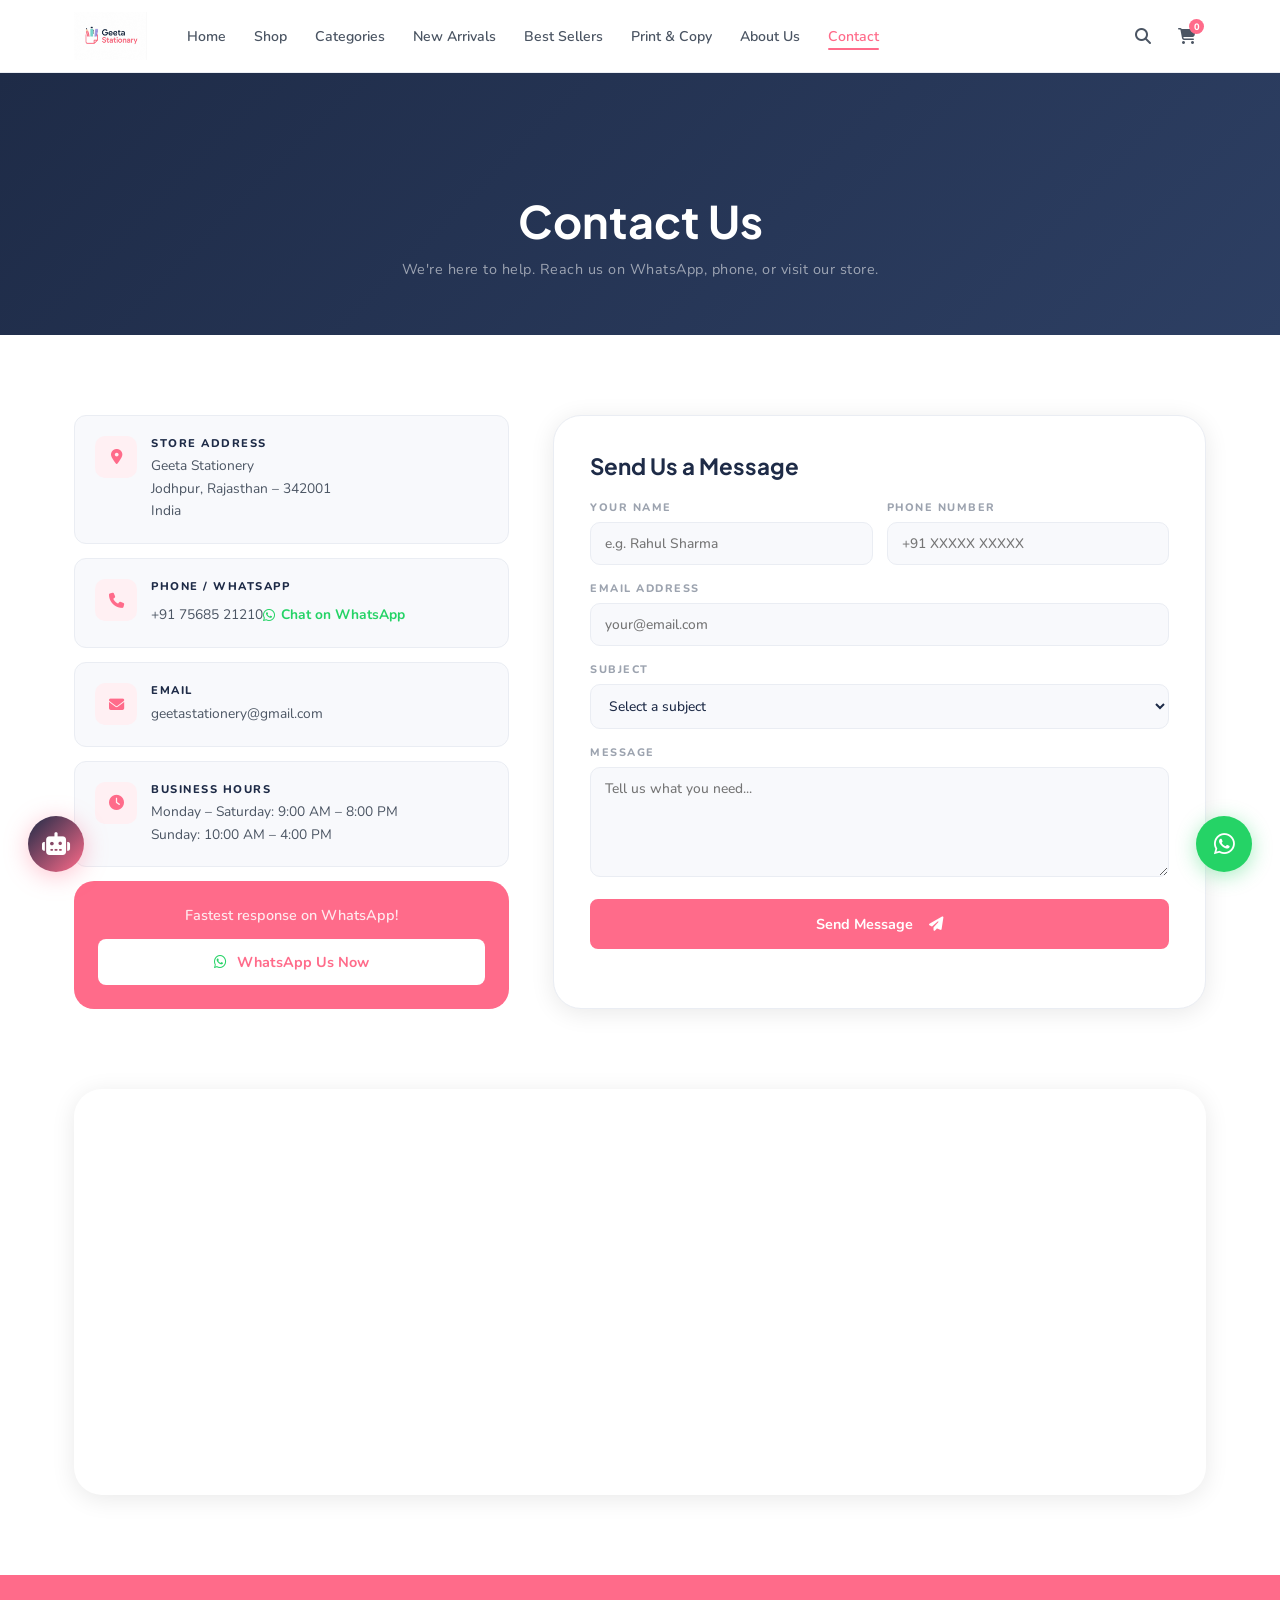
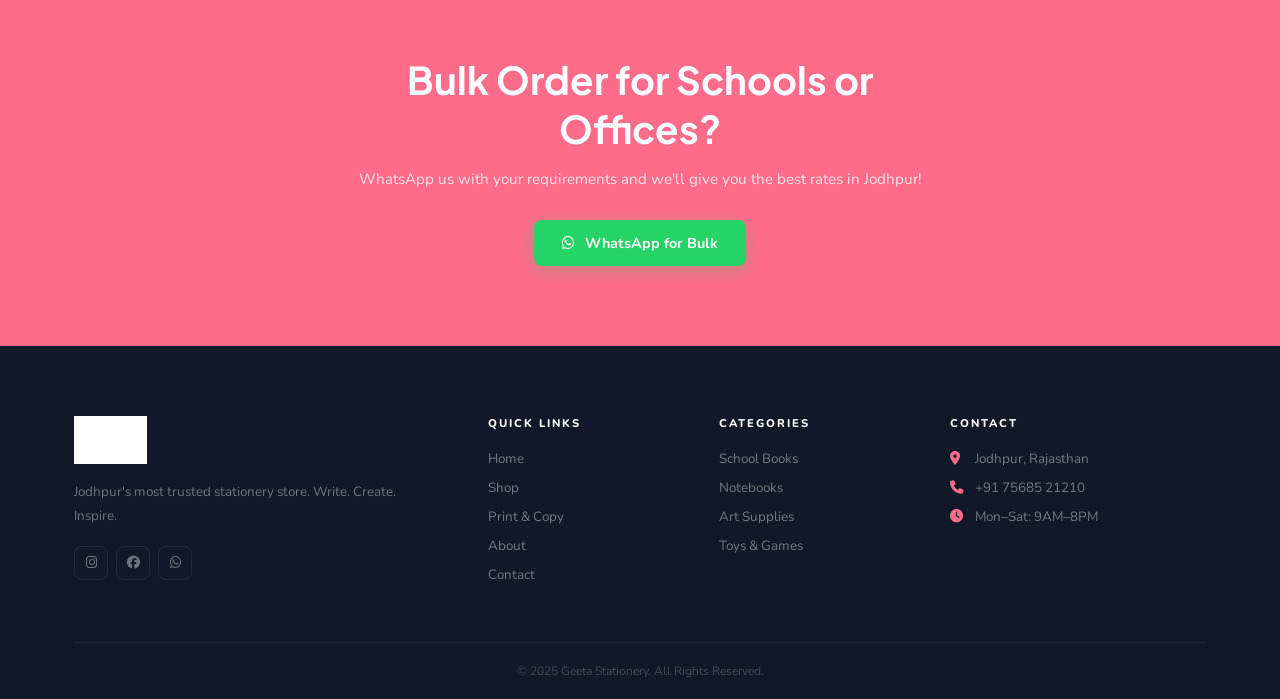
<file: pages/contact.html>
<!DOCTYPE html>
<html lang="en">
<head>
  <meta charset="UTF-8"/><meta name="viewport" content="width=device-width, initial-scale=1.0"/>
  <title>Contact Us – Geeta Stationery Jodhpur</title>
  <link rel="icon" href="../images/logo-new.png" type="image/png"/>
  <!-- Open Graph / WhatsApp preview -->
  <meta property="og:type" content="website"/>
  <meta property="og:title" content="Geeta Stationary – Write. Create. Inspire. | Jodhpur"/>
  <meta property="og:description" content="Jodhpur's most trusted stationery shop. School books, notebooks, art supplies, toys, gifts and print services."/>
  <meta property="og:image" content="https://emperorprem397.github.io/geeta-stationery-website/images/og-preview.png"/>
  <meta property="og:image:width" content="1200"/>
  <meta property="og:image:height" content="630"/>
  <meta property="og:site_name" content="Geeta Stationary"/>
  <meta name="twitter:card" content="summary_large_image"/>
  <meta name="twitter:image" content="https://emperorprem397.github.io/geeta-stationery-website/images/og-preview.png"/>
  <link rel="stylesheet" href="../css/style.css"/>
  <link href="https://fonts.googleapis.com/css2?family=Nunito:wght@300;400;500;600;700;800;900&family=Plus+Jakarta+Sans:wght@400;500;600;700;800&display=swap" rel="stylesheet"/>
  <link rel="stylesheet" href="https://cdnjs.cloudflare.com/ajax/libs/font-awesome/6.5.0/css/all.min.css"/>
</head>
<body>
<header class="navbar" id="navbar">
  <div class="nav-container">
    <a href="../index.html" class="nav-logo"><img src="../images/logo-new.png" alt="Geeta Stationery"/></a>
    <nav class="nav-links" id="navLinks">
      <a href="../index.html">Home</a><a href="shop.html">Shop</a><a href="shop.html?cat=all">Categories</a><a href="shop.html?sort=new">New Arrivals</a><a href="shop.html?sort=popular">Best Sellers</a><a href="print-services.html">Print &amp; Copy</a><a href="about.html">About Us</a><a href="contact.html" class="active">Contact</a>
    </nav>
    <div class="nav-actions">
      <button class="nav-icon-btn" onclick="toggleSearch()"><i class="fas fa-search"></i></button>
      <a href="shop.html" class="nav-icon-btn"><i class="fas fa-shopping-cart"></i><span class="cart-count">0</span></a>
      <button class="hamburger" onclick="toggleMenu()"><span></span><span></span><span></span></button>
    </div>
  </div>
  <div class="search-bar" id="searchBar"><input type="text" placeholder="Search products..." id="searchInput"/><button onclick="doSearch()"><i class="fas fa-search"></i></button></div>
</header>

<div class="page-hero"><div class="container"><h1>Contact Us</h1><p>We're here to help. Reach us on WhatsApp, phone, or visit our store.</p></div></div>

<section class="contact-section">
  <div class="container">
    <div class="contact-grid">
      <div class="contact-info-cards">
        <div class="contact-info-card"><div class="contact-info-icon"><i class="fas fa-map-marker-alt"></i></div><div><h4>Store Address</h4><p>Geeta Stationery<br/>Jodhpur, Rajasthan – 342001<br/>India</p></div></div>
        <div class="contact-info-card"><div class="contact-info-icon"><i class="fas fa-phone"></i></div><div><h4>Phone / WhatsApp</h4><a href="tel:+917568521210">+91 75685 21210</a><a href="https://wa.me/917568521210" style="color:#25D366;font-weight:700;display:inline-flex;align-items:center;gap:6px;margin-top:6px;" target="_blank"><i class="fab fa-whatsapp"></i> Chat on WhatsApp</a></div></div>
        <div class="contact-info-card"><div class="contact-info-icon"><i class="fas fa-envelope"></i></div><div><h4>Email</h4><a href="mailto:geetastationery@gmail.com">geetastationery@gmail.com</a></div></div>
        <div class="contact-info-card"><div class="contact-info-icon"><i class="fas fa-clock"></i></div><div><h4>Business Hours</h4><p>Monday – Saturday: 9:00 AM – 8:00 PM<br/>Sunday: 10:00 AM – 4:00 PM</p></div></div>
        <div style="padding:24px;background:var(--pink);border-radius:var(--radius-lg);text-align:center;">
          <p style="color:rgba(255,255,255,0.85);margin-bottom:14px;font-size:0.9rem;font-weight:600;">Fastest response on WhatsApp!</p>
          <a href="https://wa.me/917568521210" class="btn-whatsapp" target="_blank" style="width:100%;justify-content:center;background:#fff;color:var(--pink);box-shadow:none;"><i class="fab fa-whatsapp" style="color:#25D366;"></i> WhatsApp Us Now</a>
        </div>
      </div>
      <div class="contact-form-box">
        <h2 class="form-title">Send Us a Message</h2>
        <div class="form-row">
          <div class="form-group"><label>Your Name</label><input type="text" id="fname" placeholder="e.g. Rahul Sharma"/></div>
          <div class="form-group"><label>Phone Number</label><input type="tel" id="fphone" placeholder="+91 XXXXX XXXXX"/></div>
        </div>
        <div class="form-group"><label>Email Address</label><input type="email" id="femail" placeholder="your@email.com"/></div>
        <div class="form-group"><label>Subject</label>
          <select id="fsubject"><option value="">Select a subject</option><option>General Enquiry</option><option>Product Availability</option><option>Bulk Order</option><option>School Supply Contract</option><option>Print Services</option><option>Return / Refund</option></select>
        </div>
        <div class="form-group"><label>Message</label><textarea id="fmessage" placeholder="Tell us what you need..."></textarea></div>
        <button class="btn-primary" style="width:100%;justify-content:center;" onclick="submitForm()">Send Message &nbsp;<i class="fas fa-paper-plane"></i></button>
        <div class="success-msg" id="successMsg">✅ Thank you! We'll get back to you soon on WhatsApp or email.</div>
      </div>
    </div>
  </div>
</section>

<section class="map-section"><div class="container"><div class="map-container"><iframe src="https://www.google.com/maps/embed?pb=!1m18!1m12!1m3!1d114978.59737819282!2d72.97093!3d26.23840!2m3!1f0!2f0!3f0!3m2!1i1024!2i768!4f13.1!3m3!1m2!1s0x3941f2cc7e2e1d3b%3A0x5d3ca839c92be0f0!2sJodhpur%2C%20Rajasthan!5e0!3m2!1sen!2sin!4v1680000000000" width="100%" height="400" style="border:0;" allowfullscreen="" loading="lazy" title="Geeta Stationery Location"></iframe></div></div></section>

<section class="cta-section"><div class="container"><div class="cta-inner"><h2>Bulk Order for Schools or Offices?</h2><p>WhatsApp us with your requirements and we'll give you the best rates in Jodhpur!</p><a href="https://wa.me/917568521210?text=Hi!%20I%20am%20interested%20in%20a%20bulk%20order." class="btn-whatsapp" target="_blank" style="display:inline-flex;"><i class="fab fa-whatsapp"></i> WhatsApp for Bulk</a></div></div></section>

<footer class="footer"><div class="container"><div class="footer-grid">
  <div class="footer-brand"><img src="../images/logo-new.png" alt="Geeta Stationery" class="footer-logo"/><p>Jodhpur's most trusted stationery store. Write. Create. Inspire.</p><div class="social-links"><a href="#"><i class="fab fa-instagram"></i></a><a href="#"><i class="fab fa-facebook"></i></a><a href="https://wa.me/917568521210" target="_blank"><i class="fab fa-whatsapp"></i></a></div></div>
  <div class="footer-col"><h4>Quick Links</h4><a href="../index.html">Home</a><a href="shop.html">Shop</a><a href="print-services.html">Print &amp; Copy</a><a href="about.html">About</a><a href="contact.html">Contact</a></div>
  <div class="footer-col"><h4>Categories</h4><a href="shop.html?cat=books">School Books</a><a href="shop.html?cat=notebooks">Notebooks</a><a href="shop.html?cat=art">Art Supplies</a><a href="shop.html?cat=toys">Toys &amp; Games</a></div>
  <div class="footer-col"><h4>Contact</h4><p><i class="fas fa-map-marker-alt"></i> Jodhpur, Rajasthan</p><p><i class="fas fa-phone"></i> +91 75685 21210</p><p><i class="fas fa-clock"></i> Mon–Sat: 9AM–8PM</p></div>
</div><div class="footer-bottom"><p>© 2025 Geeta Stationery. All Rights Reserved.</p></div></div></footer>
<a href="https://wa.me/917568521210" class="whatsapp-float" target="_blank"><i class="fab fa-whatsapp"></i></a>
<button class="ai-chat-fab" onclick="toggleAIChat()"><i class="fas fa-robot"></i></button>
<div class="ai-chat-window" id="aiChatWindow"><div class="ai-chat-header"><div class="ai-avatar">🤖</div><div class="ai-chat-header-info"><h4>Geeta AI Assistant</h4><p><span class="ai-online-dot"></span> Online</p></div><button class="ai-close-btn" onclick="toggleAIChat()"><i class="fas fa-times"></i></button></div><div class="ai-chat-msgs" id="aiMsgs"><div class="ai-msg bot">Hi! 👋 How can I help you today?</div></div><div class="ai-quick-replies" id="quickReplies"><button class="ai-quick-btn" onclick="quickReply('Store location')">📍 Location</button><button class="ai-quick-btn" onclick="quickReply('WhatsApp order')">📱 Order</button></div><div class="ai-chat-input"><input type="text" placeholder="Ask me anything..." id="aiInput" onkeydown="if(event.key==='Enter')sendAIMsg()"/><button class="ai-send-btn" onclick="sendAIMsg()"><i class="fas fa-paper-plane"></i></button></div></div>
<script src="../js/products.js"></script><script src="../js/main.js"></script><script src="../js/chatbot.js"></script>
<script>function submitForm(){const n=document.getElementById('fname').value.trim(),p=document.getElementById('fphone').value.trim();if(!n||!p){alert('Please fill in your name and phone number.');return;}document.getElementById('successMsg').classList.add('show');['fname','fphone','femail','fmessage'].forEach(id=>document.getElementById(id).value='');document.getElementById('fsubject').value='';}</script>
</body>
</html>
</file>
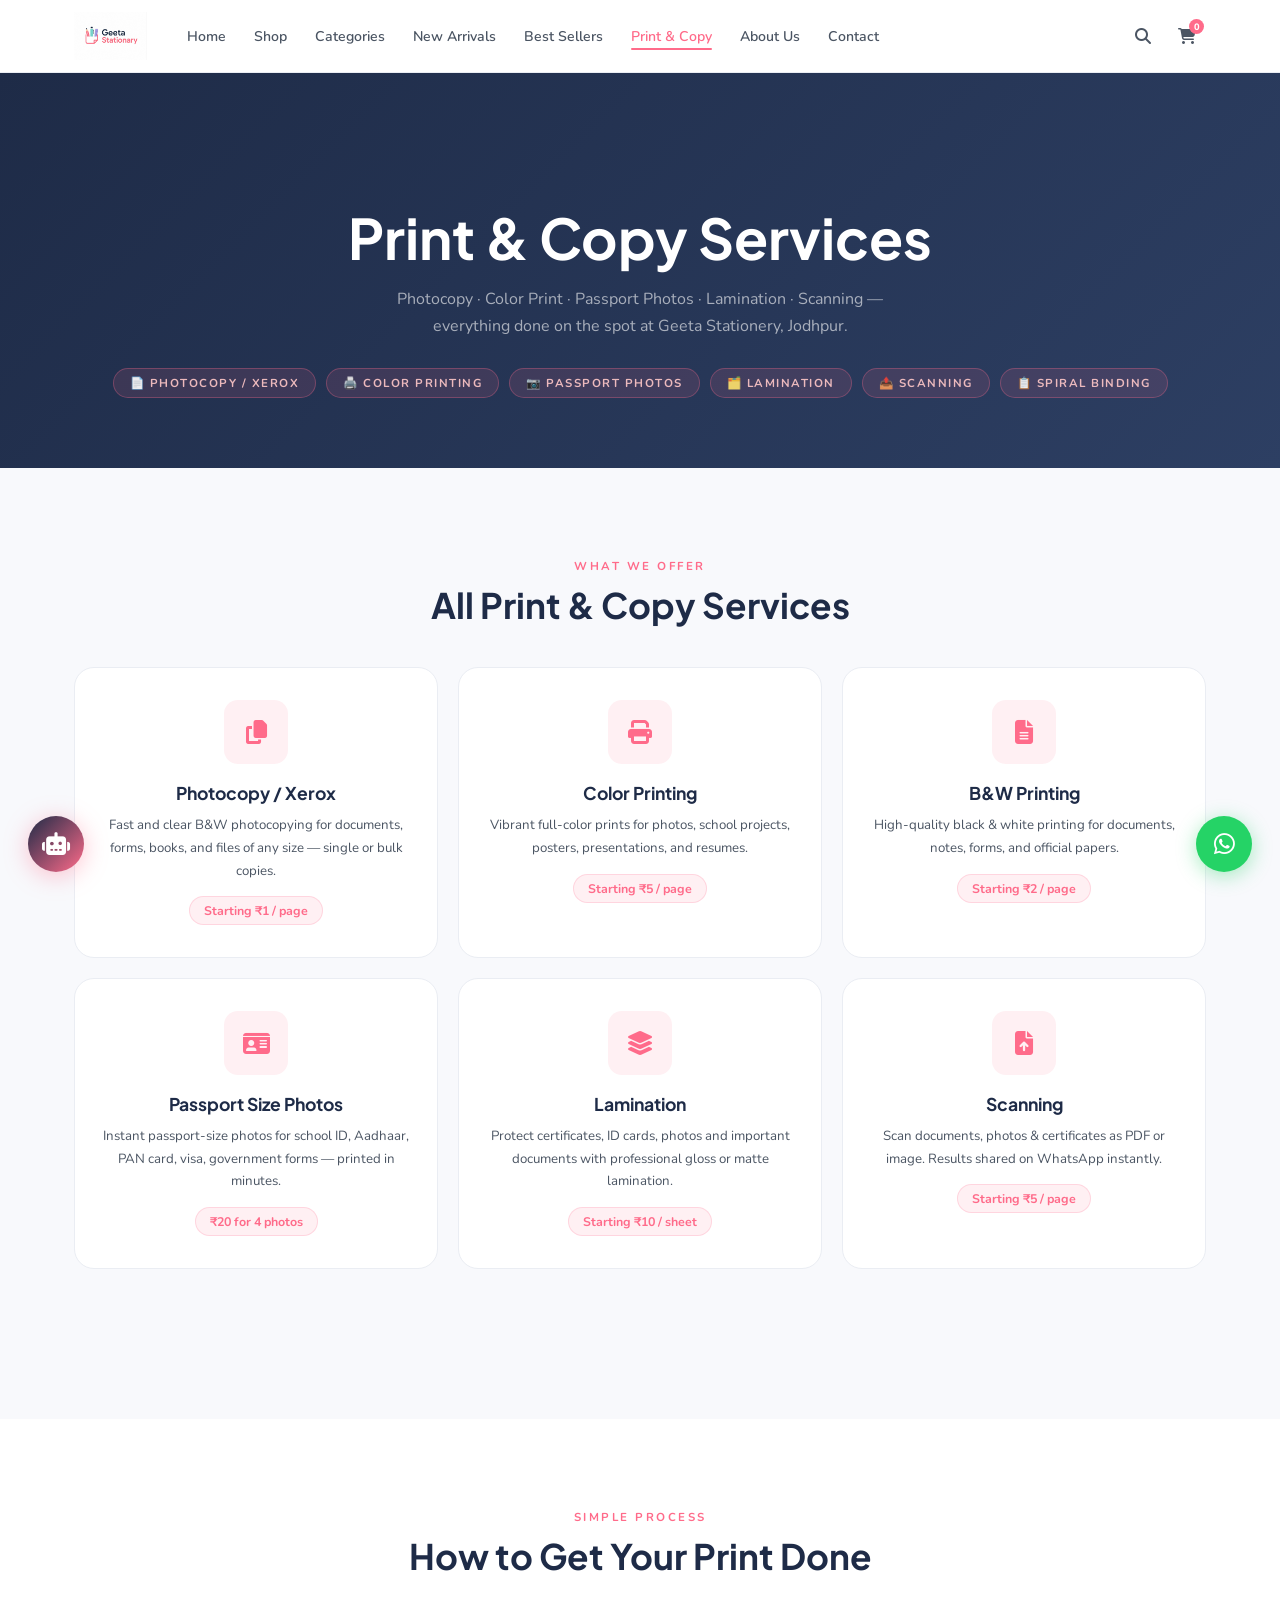
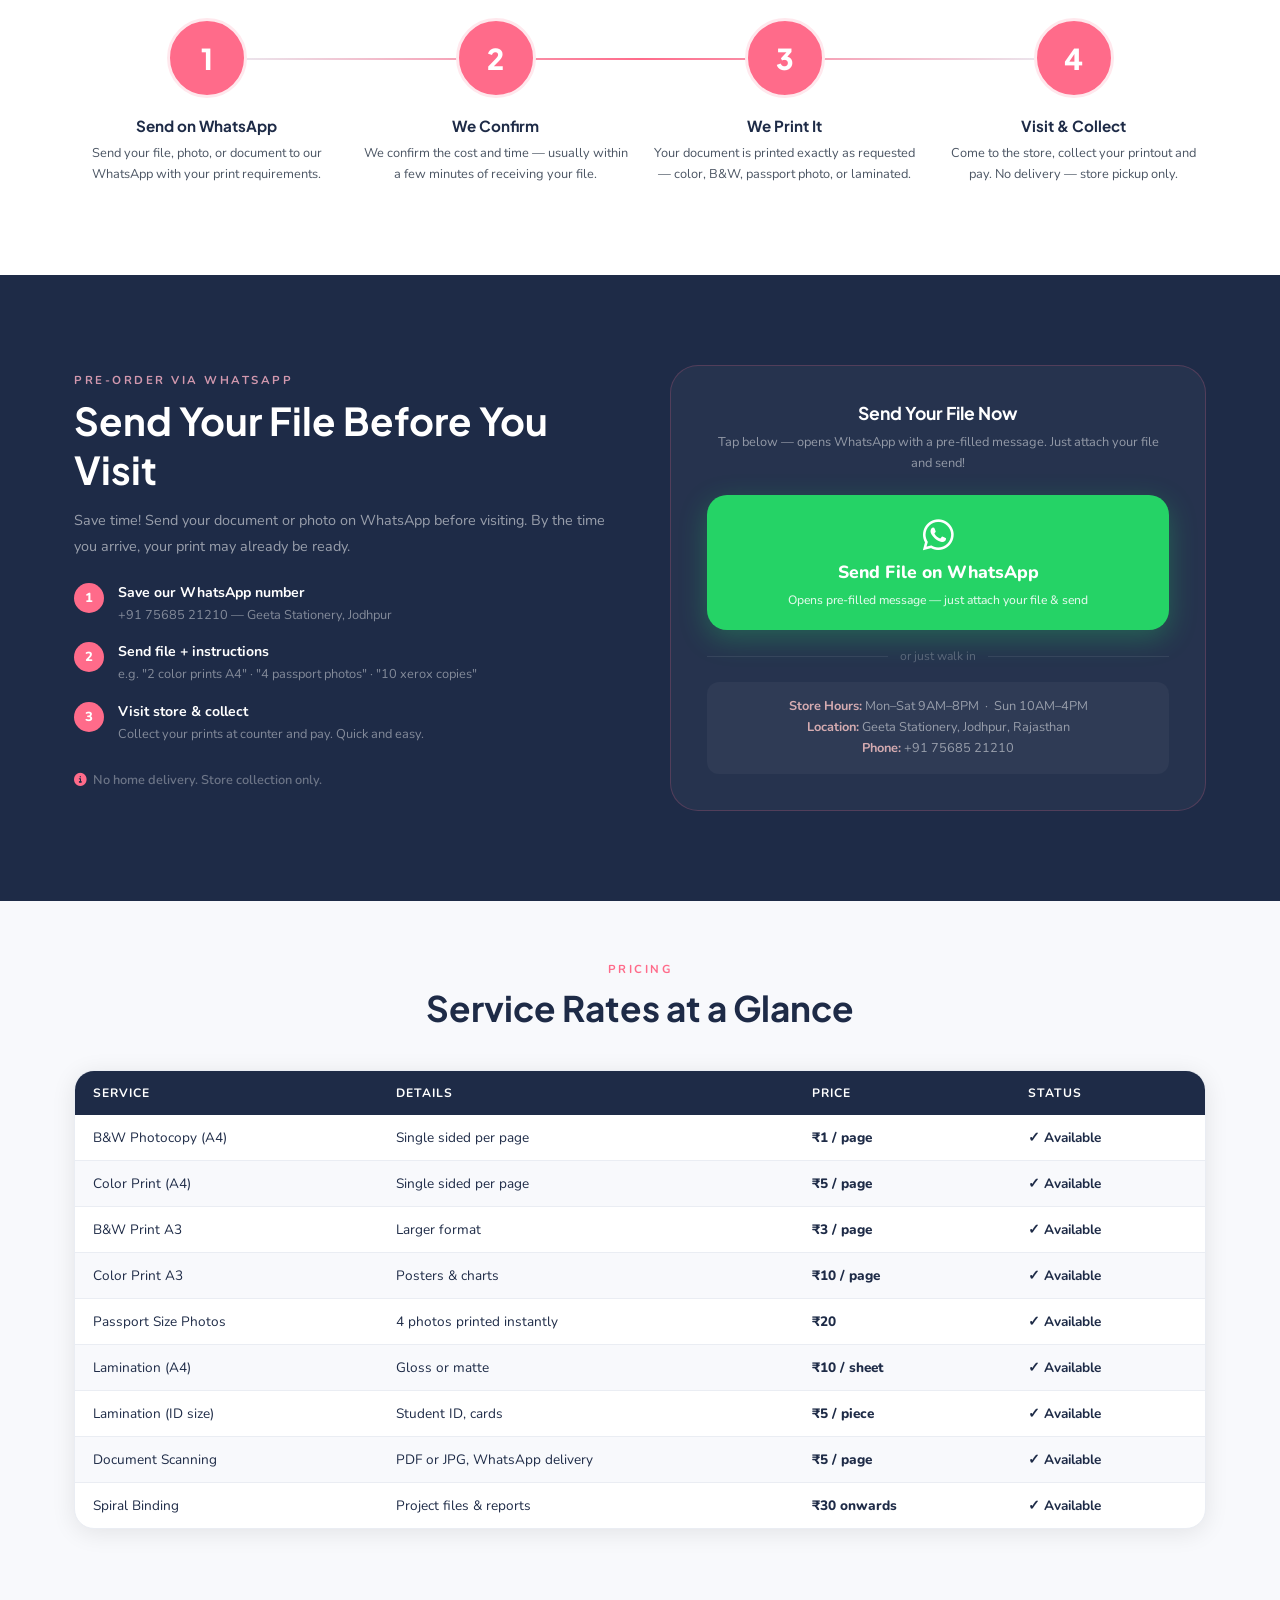
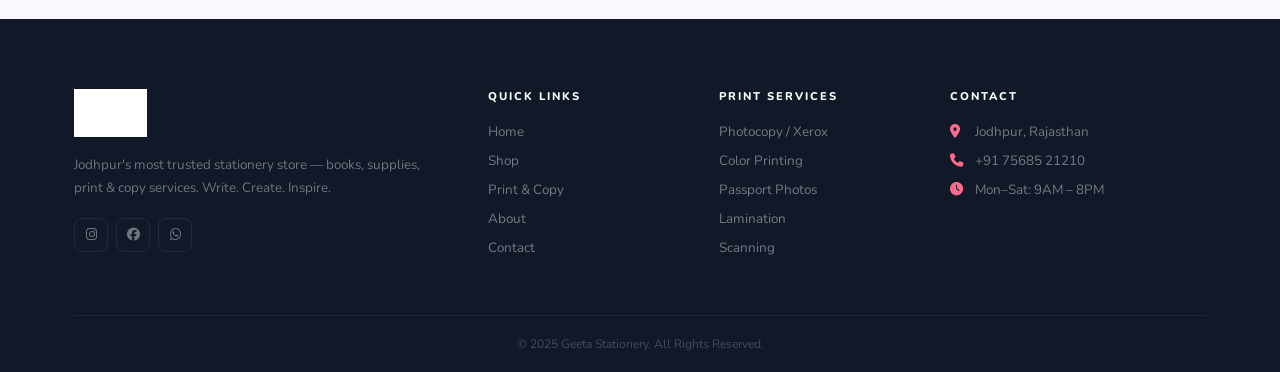
<file: pages/print-services.html>
<!DOCTYPE html>
<html lang="en">
<head>
  <meta charset="UTF-8"/><meta name="viewport" content="width=device-width, initial-scale=1.0"/>
  <title>Print & Copy Services – Geeta Stationery Jodhpur</title>
  <meta name="description" content="Photocopy, color printing, passport photos, lamination, scanning at Geeta Stationery, Jodhpur."/>
  <link rel="icon" href="../images/logo-new.png" type="image/png"/>
  <!-- Open Graph / WhatsApp preview -->
  <meta property="og:type" content="website"/>
  <meta property="og:title" content="Geeta Stationary – Write. Create. Inspire. | Jodhpur"/>
  <meta property="og:description" content="Jodhpur's most trusted stationery shop. School books, notebooks, art supplies, toys, gifts and print services."/>
  <meta property="og:image" content="https://emperorprem397.github.io/geeta-stationery-website/images/og-preview.png"/>
  <meta property="og:image:width" content="1200"/>
  <meta property="og:image:height" content="630"/>
  <meta property="og:site_name" content="Geeta Stationary"/>
  <meta name="twitter:card" content="summary_large_image"/>
  <meta name="twitter:image" content="https://emperorprem397.github.io/geeta-stationery-website/images/og-preview.png"/>
  <link rel="stylesheet" href="../css/style.css"/>
  <link href="https://fonts.googleapis.com/css2?family=Nunito:wght@300;400;500;600;700;800;900&family=Plus+Jakarta+Sans:wght@400;500;600;700;800&display=swap" rel="stylesheet"/>
  <link rel="stylesheet" href="https://cdnjs.cloudflare.com/ajax/libs/font-awesome/6.5.0/css/all.min.css"/>
</head>
<body>

<!-- NAVBAR -->
<header class="navbar" id="navbar">
  <div class="nav-container">
    <a href="../index.html" class="nav-logo"><img src="../images/logo-new.png" alt="Geeta Stationery"/></a>
    <nav class="nav-links" id="navLinks">
      <a href="../index.html">Home</a>
      <a href="shop.html">Shop</a>
      <a href="shop.html?cat=all">Categories</a>
      <a href="shop.html?sort=new">New Arrivals</a>
      <a href="shop.html?sort=popular">Best Sellers</a>
      <a href="print-services.html" class="active">Print &amp; Copy</a>
      <a href="about.html">About Us</a>
      <a href="contact.html">Contact</a>
    </nav>
    <div class="nav-actions">
      <button class="nav-icon-btn" onclick="toggleSearch()"><i class="fas fa-search"></i></button>
      <a href="shop.html" class="nav-icon-btn"><i class="fas fa-shopping-cart"></i><span class="cart-count">0</span></a>
      <button class="hamburger" onclick="toggleMenu()"><span></span><span></span><span></span></button>
    </div>
  </div>
  <div class="search-bar" id="searchBar">
    <input type="text" placeholder="Search products..." id="searchInput"/>
    <button onclick="doSearch()"><i class="fas fa-search"></i></button>
  </div>
</header>

<!-- HERO -->
<div class="print-hero">
  <div class="print-hero-inner container">
    <h1>Print &amp; Copy Services</h1>
    <p>Photocopy · Color Print · Passport Photos · Lamination · Scanning — everything done on the spot at Geeta Stationery, Jodhpur.</p>
    <div class="print-hero-badges">
      <span class="hero-badge">📄 Photocopy / Xerox</span>
      <span class="hero-badge">🖨️ Color Printing</span>
      <span class="hero-badge">📷 Passport Photos</span>
      <span class="hero-badge">🗂️ Lamination</span>
      <span class="hero-badge">📤 Scanning</span>
      <span class="hero-badge">📋 Spiral Binding</span>
    </div>
  </div>
</div>

<!-- SERVICES -->
<section class="print-services-section">
  <div class="container">
    <div class="section-head center">
      <span class="section-tag">What We Offer</span>
      <h2>All Print &amp; Copy Services</h2>
    </div>
    <div class="services-grid">
      <div class="service-card">
        <div class="service-icon"><i class="fas fa-copy"></i></div>
        <h3>Photocopy / Xerox</h3>
        <p>Fast and clear B&amp;W photocopying for documents, forms, books, and files of any size — single or bulk copies.</p>
        <span class="price-badge">Starting ₹1 / page</span>
      </div>
      <div class="service-card">
        <div class="service-icon"><i class="fas fa-print"></i></div>
        <h3>Color Printing</h3>
        <p>Vibrant full-color prints for photos, school projects, posters, presentations, and resumes.</p>
        <span class="price-badge">Starting ₹5 / page</span>
      </div>
      <div class="service-card">
        <div class="service-icon"><i class="fas fa-file-alt"></i></div>
        <h3>B&amp;W Printing</h3>
        <p>High-quality black &amp; white printing for documents, notes, forms, and official papers.</p>
        <span class="price-badge">Starting ₹2 / page</span>
      </div>
      <div class="service-card">
        <div class="service-icon"><i class="fas fa-id-card"></i></div>
        <h3>Passport Size Photos</h3>
        <p>Instant passport-size photos for school ID, Aadhaar, PAN card, visa, government forms — printed in minutes.</p>
        <span class="price-badge">₹20 for 4 photos</span>
      </div>
      <div class="service-card">
        <div class="service-icon"><i class="fas fa-layer-group"></i></div>
        <h3>Lamination</h3>
        <p>Protect certificates, ID cards, photos and important documents with professional gloss or matte lamination.</p>
        <span class="price-badge">Starting ₹10 / sheet</span>
      </div>
      <div class="service-card">
        <div class="service-icon"><i class="fas fa-file-upload"></i></div>
        <h3>Scanning</h3>
        <p>Scan documents, photos &amp; certificates as PDF or image. Results shared on WhatsApp instantly.</p>
        <span class="price-badge">Starting ₹5 / page</span>
      </div>
    </div>
  </div>
</section>

<!-- HOW IT WORKS -->
<section class="how-it-works">
  <div class="container">
    <div class="section-head center">
      <span class="section-tag">Simple Process</span>
      <h2>How to Get Your Print Done</h2>
    </div>
    <div class="steps-grid">
      <div class="step-card">
        <div class="step-num">1</div>
        <h3>Send on WhatsApp</h3>
        <p>Send your file, photo, or document to our WhatsApp with your print requirements.</p>
      </div>
      <div class="step-card">
        <div class="step-num">2</div>
        <h3>We Confirm</h3>
        <p>We confirm the cost and time — usually within a few minutes of receiving your file.</p>
      </div>
      <div class="step-card">
        <div class="step-num">3</div>
        <h3>We Print It</h3>
        <p>Your document is printed exactly as requested — color, B&amp;W, passport photo, or laminated.</p>
      </div>
      <div class="step-card">
        <div class="step-num">4</div>
        <h3>Visit &amp; Collect</h3>
        <p>Come to the store, collect your printout and pay. No delivery — store pickup only.</p>
      </div>
    </div>
  </div>
</section>

<!-- SEND ORDER SECTION -->
<section class="send-order-section">
  <div class="container">
    <div class="send-order-grid">
      <div class="send-order-info">
        <span class="section-tag" style="color:rgba(255,180,200,0.8);">Pre-Order via WhatsApp</span>
        <h2>Send Your File Before You Visit</h2>
        <p>Save time! Send your document or photo on WhatsApp before visiting. By the time you arrive, your print may already be ready.</p>
        <div class="send-steps">
          <div class="send-step">
            <div class="send-step-num">1</div>
            <div class="send-step-text">
              <strong>Save our WhatsApp number</strong>
              <p>+91 75685 21210 — Geeta Stationery, Jodhpur</p>
            </div>
          </div>
          <div class="send-step">
            <div class="send-step-num">2</div>
            <div class="send-step-text">
              <strong>Send file + instructions</strong>
              <p>e.g. "2 color prints A4" · "4 passport photos" · "10 xerox copies"</p>
            </div>
          </div>
          <div class="send-step">
            <div class="send-step-num">3</div>
            <div class="send-step-text">
              <strong>Visit store &amp; collect</strong>
              <p>Collect your prints at counter and pay. Quick and easy.</p>
            </div>
          </div>
        </div>
        <p style="color:rgba(255,255,255,0.35);font-size:0.8rem;font-weight:600;">
          <i class="fas fa-info-circle" style="color:var(--pink);margin-right:6px;"></i>No home delivery. Store collection only.
        </p>
      </div>
      <div>
        <div class="order-card">
          <h3>Send Your File Now</h3>
          <p>Tap below — opens WhatsApp with a pre-filled message. Just attach your file and send!</p>
          <a href="https://wa.me/917568521210?text=Hi!%20I%20want%20to%20place%20a%20print%20order.%0A%0AService%3A%20(Color%20Print%20%2F%20Xerox%20%2F%20Passport%20Photo%20%2F%20Lamination)%0ACopies%3A%20%0APaper%20size%3A%20A4%20%2F%20A3%0AColor%20or%20B%26W%3A%20%0A%0AFile%20attached%20below%20%E2%AC%87%EF%B8%8F"
            class="whatsapp-big-btn" target="_blank">
            <i class="fab fa-whatsapp"></i>
            Send File on WhatsApp
            <span>Opens pre-filled message — just attach your file &amp; send</span>
          </a>
          <div class="divider-or"><span></span>or just walk in<span></span></div>
          <div class="walk-in-note">
            <p><strong>Store Hours:</strong> Mon–Sat 9AM–8PM &nbsp;·&nbsp; Sun 10AM–4PM<br/>
            <strong>Location:</strong> Geeta Stationery, Jodhpur, Rajasthan<br/>
            <strong>Phone:</strong> +91 75685 21210</p>
          </div>
        </div>
      </div>
    </div>
  </div>
</section>

<!-- PRICING TABLE -->
<section class="pricing-section">
  <div class="container">
    <div class="section-head center">
      <span class="section-tag">Pricing</span>
      <h2>Service Rates at a Glance</h2>
    </div>
    <div class="pricing-table">
      <table>
        <thead>
          <tr><th>Service</th><th>Details</th><th>Price</th><th>Status</th></tr>
        </thead>
        <tbody>
          <tr><td>B&amp;W Photocopy (A4)</td><td>Single sided per page</td><td class="price-tag">₹1 / page</td><td class="avail-yes">✓ Available</td></tr>
          <tr><td>Color Print (A4)</td><td>Single sided per page</td><td class="price-tag">₹5 / page</td><td class="avail-yes">✓ Available</td></tr>
          <tr><td>B&amp;W Print A3</td><td>Larger format</td><td class="price-tag">₹3 / page</td><td class="avail-yes">✓ Available</td></tr>
          <tr><td>Color Print A3</td><td>Posters &amp; charts</td><td class="price-tag">₹10 / page</td><td class="avail-yes">✓ Available</td></tr>
          <tr><td>Passport Size Photos</td><td>4 photos printed instantly</td><td class="price-tag">₹20</td><td class="avail-yes">✓ Available</td></tr>
          <tr><td>Lamination (A4)</td><td>Gloss or matte</td><td class="price-tag">₹10 / sheet</td><td class="avail-yes">✓ Available</td></tr>
          <tr><td>Lamination (ID size)</td><td>Student ID, cards</td><td class="price-tag">₹5 / piece</td><td class="avail-yes">✓ Available</td></tr>
          <tr><td>Document Scanning</td><td>PDF or JPG, WhatsApp delivery</td><td class="price-tag">₹5 / page</td><td class="avail-yes">✓ Available</td></tr>
          <tr><td>Spiral Binding</td><td>Project files &amp; reports</td><td class="price-tag">₹30 onwards</td><td class="avail-yes">✓ Available</td></tr>
        </tbody>
      </table>
    </div>
  </div>
</section>

<!-- FOOTER -->
<footer class="footer">
  <div class="container">
    <div class="footer-grid">
      <div class="footer-brand">
        <img src="../images/logo-new.png" alt="Geeta Stationery" class="footer-logo"/>
        <p>Jodhpur's most trusted stationery store — books, supplies, print &amp; copy services. Write. Create. Inspire.</p>
        <div class="social-links">
          <a href="#"><i class="fab fa-instagram"></i></a>
          <a href="#"><i class="fab fa-facebook"></i></a>
          <a href="https://wa.me/917568521210" target="_blank"><i class="fab fa-whatsapp"></i></a>
        </div>
      </div>
      <div class="footer-col">
        <h4>Quick Links</h4>
        <a href="../index.html">Home</a>
        <a href="shop.html">Shop</a>
        <a href="print-services.html">Print &amp; Copy</a>
        <a href="about.html">About</a>
        <a href="contact.html">Contact</a>
      </div>
      <div class="footer-col">
        <h4>Print Services</h4>
        <a href="print-services.html">Photocopy / Xerox</a>
        <a href="print-services.html">Color Printing</a>
        <a href="print-services.html">Passport Photos</a>
        <a href="print-services.html">Lamination</a>
        <a href="print-services.html">Scanning</a>
      </div>
      <div class="footer-col">
        <h4>Contact</h4>
        <p><i class="fas fa-map-marker-alt"></i> Jodhpur, Rajasthan</p>
        <p><i class="fas fa-phone"></i> +91 75685 21210</p>
        <p><i class="fas fa-clock"></i> Mon–Sat: 9AM – 8PM</p>
      </div>
    </div>
    <div class="footer-bottom"><p>© 2025 Geeta Stationery. All Rights Reserved.</p></div>
  </div>
</footer>

<a href="https://wa.me/917568521210" class="whatsapp-float" target="_blank"><i class="fab fa-whatsapp"></i></a>

<!-- AI CHATBOT -->
<button class="ai-chat-fab" onclick="toggleAIChat()" title="Ask our AI Assistant">
  <i class="fas fa-robot"></i>
</button>
<div class="ai-chat-window" id="aiChatWindow">
  <div class="ai-chat-header">
    <div class="ai-avatar">🤖</div>
    <div class="ai-chat-header-info">
      <h4>Geeta AI Assistant</h4>
      <p><span class="ai-online-dot"></span> Online — Ask me anything!</p>
    </div>
    <button class="ai-close-btn" onclick="toggleAIChat()"><i class="fas fa-times"></i></button>
  </div>
  <div class="ai-chat-msgs" id="aiMsgs">
    <div class="ai-msg bot">Hi! 👋 Need help with print services? Ask me!</div>
  </div>
  <div class="ai-quick-replies" id="quickReplies">
    <button class="ai-quick-btn" onclick="quickReply('Print services')">🖨️ Services</button>
    <button class="ai-quick-btn" onclick="quickReply('Price range')">💰 Prices</button>
    <button class="ai-quick-btn" onclick="quickReply('Send file on WhatsApp')">📤 Send File</button>
  </div>
  <div class="ai-chat-input">
    <input type="text" placeholder="Ask me anything..." id="aiInput" onkeydown="if(event.key==='Enter')sendAIMsg()"/>
    <button class="ai-send-btn" onclick="sendAIMsg()"><i class="fas fa-paper-plane"></i></button>
  </div>
</div>

<script src="../js/products.js"></script>
<script src="../js/main.js"></script>
<script src="../js/chatbot.js"></script>
</body>
</html>
</file>
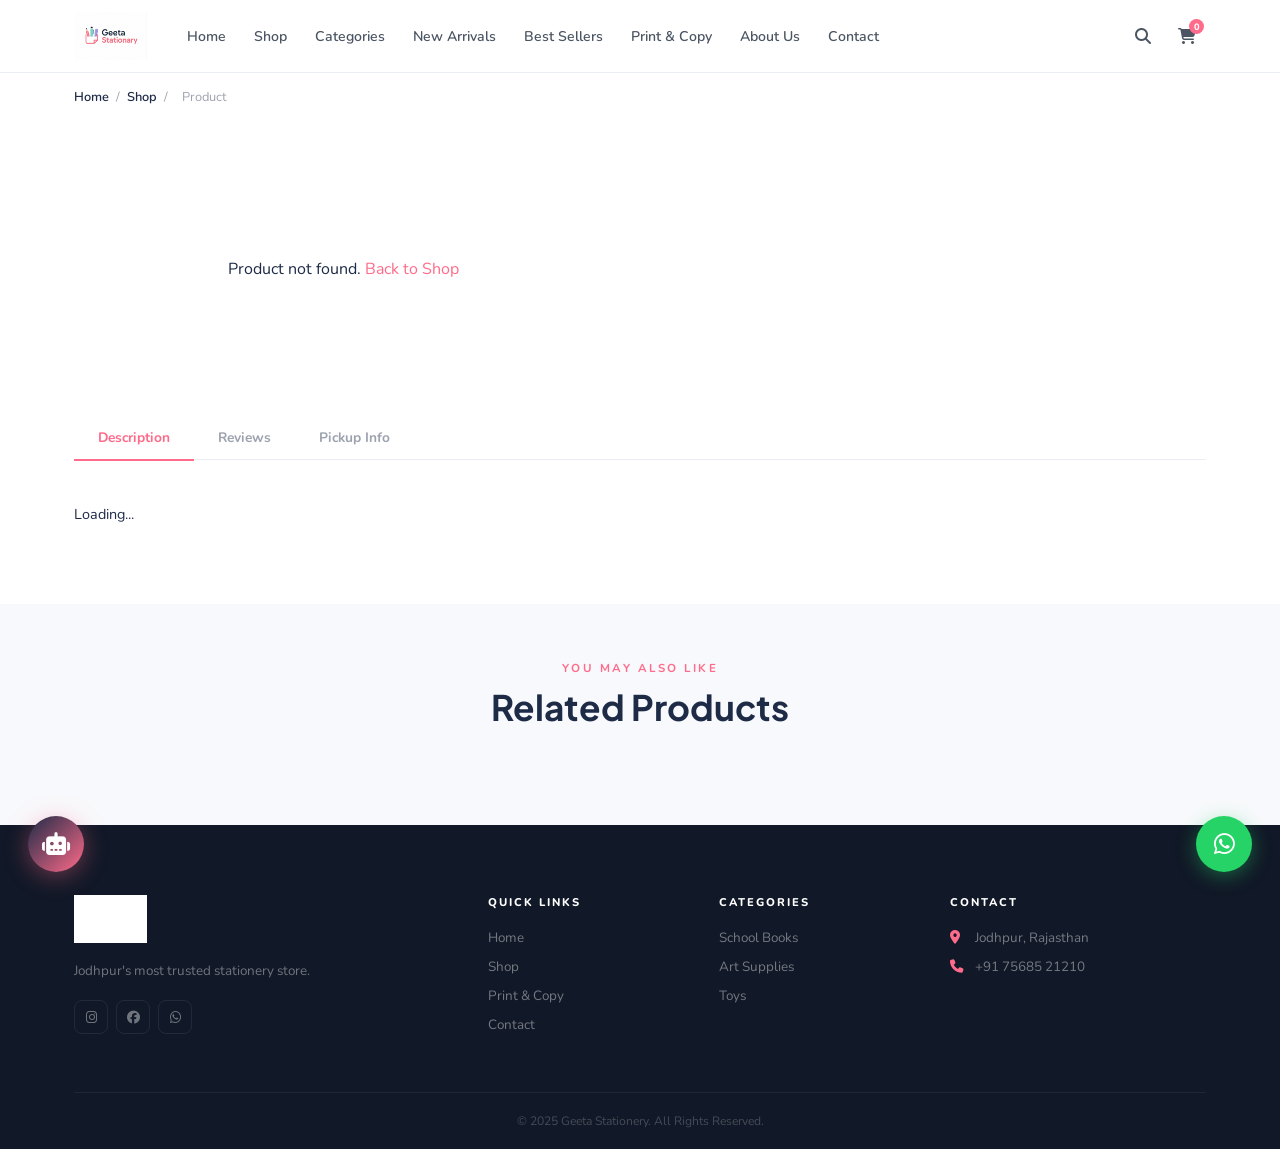
<file: pages/product.html>
<!DOCTYPE html>
<html lang="en">
<head>
  <meta charset="UTF-8"/><meta name="viewport" content="width=device-width, initial-scale=1.0"/>
  <title>Product – Geeta Stationery</title>
  <link rel="icon" href="../images/logo-new.png" type="image/png"/>
  <!-- Open Graph / WhatsApp preview -->
  <meta property="og:type" content="website"/>
  <meta property="og:title" content="Geeta Stationary – Write. Create. Inspire. | Jodhpur"/>
  <meta property="og:description" content="Jodhpur's most trusted stationery shop. School books, notebooks, art supplies, toys, gifts and print services."/>
  <meta property="og:image" content="https://emperorprem397.github.io/geeta-stationery-website/images/og-preview.png"/>
  <meta property="og:image:width" content="1200"/>
  <meta property="og:image:height" content="630"/>
  <meta property="og:site_name" content="Geeta Stationary"/>
  <meta name="twitter:card" content="summary_large_image"/>
  <meta name="twitter:image" content="https://emperorprem397.github.io/geeta-stationery-website/images/og-preview.png"/>
  <link rel="stylesheet" href="../css/style.css"/>
  <link href="https://fonts.googleapis.com/css2?family=Nunito:wght@300;400;500;600;700;800;900&family=Plus+Jakarta+Sans:wght@400;500;600;700;800&display=swap" rel="stylesheet"/>
  <link rel="stylesheet" href="https://cdnjs.cloudflare.com/ajax/libs/font-awesome/6.5.0/css/all.min.css"/>
</head>
<body>
<header class="navbar" id="navbar">
  <div class="nav-container">
    <a href="../index.html" class="nav-logo"><img src="../images/logo-new.png" alt="Geeta Stationery"/></a>
    <nav class="nav-links" id="navLinks">
      <a href="../index.html">Home</a><a href="shop.html">Shop</a><a href="shop.html?cat=all">Categories</a><a href="shop.html?sort=new">New Arrivals</a><a href="shop.html?sort=popular">Best Sellers</a><a href="print-services.html">Print &amp; Copy</a><a href="about.html">About Us</a><a href="contact.html">Contact</a>
    </nav>
    <div class="nav-actions">
      <button class="nav-icon-btn" onclick="toggleSearch()"><i class="fas fa-search"></i></button>
      <a href="shop.html" class="nav-icon-btn"><i class="fas fa-shopping-cart"></i><span class="cart-count">0</span></a>
      <button class="hamburger" onclick="toggleMenu()"><span></span><span></span><span></span></button>
    </div>
  </div>
  <div class="search-bar" id="searchBar"><input type="text" placeholder="Search products..." id="searchInput"/><button onclick="doSearch()"><i class="fas fa-search"></i></button></div>
</header>

<div style="margin-top:72px;">
  <div class="container"><div class="breadcrumb"><a href="../index.html">Home</a><span>/</span><a href="shop.html">Shop</a><span>/</span><span id="breadProduct">Product</span></div></div>
  <section class="product-detail-section">
    <div class="container">
      <div class="product-detail-grid" id="productDetail"><div style="text-align:center;padding:80px;color:var(--text-light);">Loading...</div></div>
    </div>
  </section>
  <div class="container" style="padding-bottom:56px;">
    <div class="tabs">
      <button class="tab-btn active" onclick="switchTab('description',this)">Description</button>
      <button class="tab-btn" onclick="switchTab('reviews',this)">Reviews</button>
      <button class="tab-btn" onclick="switchTab('pickup',this)">Pickup Info</button>
    </div>
    <div id="description" class="tab-content active"><p id="tabDescription">Loading...</p></div>
    <div id="reviews" class="tab-content">
      <div class="review-item"><div class="stars">★★★★★</div><p>"Excellent quality! Really happy with this purchase."</p><strong>— Priya Sharma</strong></div>
      <div class="review-item"><div class="stars">★★★★☆</div><p>"Good product. Will buy again!"</p><strong>— Rahul Meena</strong></div>
      <div class="review-item"><div class="stars">★★★★★</div><p>"Best price in Jodhpur. Highly recommended."</p><strong>— Sunita Patel</strong></div>
    </div>
    <div id="pickup" class="tab-content">
      <div style="background:#FFF0F3;border:1px solid rgba(255,107,138,0.2);border-radius:10px;padding:16px 20px;color:#9B2335;font-size:0.88rem;margin-bottom:16px;">
        <strong>📦 Store Pickup Only —</strong> No home delivery. Visit our store to collect your order.
      </div>
      <p><strong>How to Order:</strong> Browse, note the product, then WhatsApp us or visit the store to confirm availability.</p><br/>
      <p><strong>Store:</strong> Geeta Stationery, Jodhpur, Rajasthan &nbsp;·&nbsp; <strong>Hours:</strong> Mon–Sat 9AM–8PM</p><br/>
      <p><strong>WhatsApp:</strong> <a href="https://wa.me/917568521210" style="color:var(--pink);font-weight:700;">+91 75685 21210</a></p>
    </div>
  </div>
</div>

<section class="related-section">
  <div class="container">
    <div class="section-head center"><span class="section-tag">You May Also Like</span><h2>Related Products</h2></div>
    <div class="products-grid" id="relatedProducts"></div>
  </div>
</section>

<footer class="footer"><div class="container"><div class="footer-grid">
  <div class="footer-brand"><img src="../images/logo-new.png" alt="Geeta Stationery" class="footer-logo"/><p>Jodhpur's most trusted stationery store.</p><div class="social-links"><a href="#"><i class="fab fa-instagram"></i></a><a href="#"><i class="fab fa-facebook"></i></a><a href="https://wa.me/917568521210" target="_blank"><i class="fab fa-whatsapp"></i></a></div></div>
  <div class="footer-col"><h4>Quick Links</h4><a href="../index.html">Home</a><a href="shop.html">Shop</a><a href="print-services.html">Print &amp; Copy</a><a href="contact.html">Contact</a></div>
  <div class="footer-col"><h4>Categories</h4><a href="shop.html?cat=books">School Books</a><a href="shop.html?cat=art">Art Supplies</a><a href="shop.html?cat=toys">Toys</a></div>
  <div class="footer-col"><h4>Contact</h4><p><i class="fas fa-map-marker-alt"></i> Jodhpur, Rajasthan</p><p><i class="fas fa-phone"></i> +91 75685 21210</p></div>
</div><div class="footer-bottom"><p>© 2025 Geeta Stationery. All Rights Reserved.</p></div></div></footer>
<a href="https://wa.me/917568521210" class="whatsapp-float" target="_blank"><i class="fab fa-whatsapp"></i></a>
<button class="ai-chat-fab" onclick="toggleAIChat()"><i class="fas fa-robot"></i></button>
<div class="ai-chat-window" id="aiChatWindow"><div class="ai-chat-header"><div class="ai-avatar">🤖</div><div class="ai-chat-header-info"><h4>Geeta AI Assistant</h4><p><span class="ai-online-dot"></span> Online</p></div><button class="ai-close-btn" onclick="toggleAIChat()"><i class="fas fa-times"></i></button></div><div class="ai-chat-msgs" id="aiMsgs"><div class="ai-msg bot">Hi! Need help finding the right product? Ask me! 😊</div></div><div class="ai-quick-replies" id="quickReplies"><button class="ai-quick-btn" onclick="quickReply('Similar products')">🔍 Similar</button><button class="ai-quick-btn" onclick="quickReply('WhatsApp order')">📱 Order</button></div><div class="ai-chat-input"><input type="text" placeholder="Ask me anything..." id="aiInput" onkeydown="if(event.key==='Enter')sendAIMsg()"/><button class="ai-send-btn" onclick="sendAIMsg()"><i class="fas fa-paper-plane"></i></button></div></div>

<script src="../js/products.js"></script>
<script src="../js/main.js"></script>
<script src="../js/chatbot.js"></script>
<script>
document.addEventListener('DOMContentLoaded', () => {
  const params = new URLSearchParams(window.location.search);
  const id = parseInt(params.get('id'));
  const product = PRODUCTS.find(p => p.id === id);
  if (!product) { document.getElementById('productDetail').innerHTML = '<p style="text-align:center;padding:80px;">Product not found. <a href="shop.html" style="color:var(--pink);">Back to Shop</a></p>'; return; }
  document.title = `${product.name} – Geeta Stationery`;
  document.getElementById('breadProduct').textContent = product.name;
  document.getElementById('tabDescription').textContent = product.description;
  const discount = product.oldPrice ? Math.round((1 - product.price/product.oldPrice)*100) : 0;
  const thumbsHTML = (product.images || [product.image]).map((img, i) => `<div class="thumb ${i===0?'active':''}" onclick="switchMainImg(this,'${img}')"><img src="${img}" alt="${product.name}"/></div>`).join('');
  document.getElementById('productDetail').innerHTML = `
    <div class="product-gallery">
      <div class="main-img"><img src="${product.images?.[0]||product.image}" alt="${product.name}" id="mainImg"/></div>
      <div class="thumb-row">${thumbsHTML}</div>
    </div>
    <div class="product-detail-info">
      ${product.badge ? `<span style="display:inline-block;background:var(--pink);color:#fff;font-size:0.68rem;font-weight:800;padding:3px 12px;border-radius:50px;margin-bottom:12px;">${product.badge}</span>` : ''}
      <h1>${product.name}</h1>
      <div class="rating-row"><span class="stars">${'★'.repeat(Math.floor(product.rating))}${'☆'.repeat(5-Math.floor(product.rating))}</span><span>${product.rating} (${product.reviews} reviews)</span></div>
      <div class="detail-price">₹${product.price}${product.oldPrice?`<span class="old">₹${product.oldPrice}</span>`:''} ${discount?`<span style="background:var(--pink-soft);color:var(--pink);font-size:0.72rem;font-weight:800;padding:3px 10px;border-radius:50px;margin-left:8px;font-family:'Nunito';">${discount}% OFF</span>`:''}</div>
      <p style="color:var(--text-mid);line-height:1.75;margin-bottom:16px;font-size:0.92rem;">${product.description}</p>
      <div class="qty-row"><span style="font-weight:700;font-size:0.88rem;">Quantity:</span><div class="qty-control"><button class="qty-btn" onclick="changeQty(-1)">−</button><span class="qty-num" id="qtyNum">1</span><button class="qty-btn" onclick="changeQty(1)">+</button></div></div>
      <div class="detail-btns">
        <button class="btn-add-cart" onclick="addToCart(${product.id})"><i class="fas fa-shopping-cart"></i> Add to Cart</button>
        <button class="btn-whatsapp-order" onclick="window.open('https://wa.me/917568521210?text=Hi!%20I%20want%20to%20order:%20${encodeURIComponent(product.name)}%20(%E2%82%B9${product.price})','_blank')"><i class="fab fa-whatsapp"></i> Order on WhatsApp</button>
      </div>
      <div class="detail-meta">
        <p><strong>Availability:</strong> <span style="color:#10B981;font-weight:700;">✓ ${product.availability}</span></p>
        <p><strong>SKU:</strong> ${product.sku}</p>
        <p><strong>Category:</strong> ${getCategoryLabel(product.category)}</p>
        <p style="background:#FFF0F3;border:1px solid rgba(255,107,138,0.2);border-radius:8px;padding:10px 14px;margin-top:12px;font-size:0.82rem;color:#9B2335;"><strong>📦 Store Pickup Only</strong> — No home delivery. Collect from store.</p>
      </div>
    </div>
  `;
  document.getElementById('relatedProducts').innerHTML = PRODUCTS.filter(p=>p.category===product.category&&p.id!==id).slice(0,4).map(renderProductCard).join('');
});
function switchMainImg(t, src) { document.getElementById('mainImg').src = src; document.querySelectorAll('.thumb').forEach(x=>x.classList.remove('active')); t.classList.add('active'); }
let qty = 1;
function changeQty(d) { qty = Math.max(1, qty+d); document.getElementById('qtyNum').textContent = qty; }
function switchTab(id, btn) { document.querySelectorAll('.tab-content').forEach(t=>t.classList.remove('active')); document.querySelectorAll('.tab-btn').forEach(b=>b.classList.remove('active')); document.getElementById(id).classList.add('active'); btn.classList.add('active'); }
</script>
</body>
</html>
</file>
<file: css/style.css>
/* ===== GEETA STATIONERY — NEW THEME (Pink/Coral + Dark Navy) ===== */
@import url('https://fonts.googleapis.com/css2?family=Nunito:wght@300;400;500;600;700;800;900&family=Plus+Jakarta+Sans:wght@400;500;600;700;800&display=swap');

:root {
  --pink: #FF6B8A;
  --pink-dark: #E8506D;
  --pink-light: #FFE8ED;
  --pink-soft: #FFF0F3;
  --navy: #1E2B47;
  --navy-light: #2D3F63;
  --white: #FFFFFF;
  --off-white: #F8F9FC;
  --gray: #F3F4F6;
  --text: #1E2B47;
  --text-mid: #4B5563;
  --text-light: #9CA3AF;
  --border: #EAEDF3;
  --shadow-sm: 0 2px 12px rgba(0,0,0,0.06);
  --shadow: 0 4px 24px rgba(0,0,0,0.09);
  --shadow-lg: 0 12px 48px rgba(0,0,0,0.13);
  --radius: 12px;
  --radius-lg: 20px;
  --radius-xl: 28px;
}

*, *::before, *::after { box-sizing: border-box; margin: 0; padding: 0; }
html { scroll-behavior: smooth; }
body { font-family: 'Nunito', sans-serif; color: var(--text); background: var(--white); overflow-x: hidden; }
h1, h2, h3, h4 { font-family: 'Plus Jakarta Sans', sans-serif; color: var(--navy); font-weight: 700; }
a { text-decoration: none; color: inherit; }
img { max-width: 100%; display: block; }
.container { max-width: 1180px; margin: 0 auto; padding: 0 24px; }
.section { padding: 80px 0; }
.section-head { margin-bottom: 40px; }
.section-head.center { text-align: center; }
.section-head h2 { font-size: clamp(1.6rem, 3vw, 2.2rem); color: var(--navy); margin-bottom: 8px; }
.section-tag { color: var(--pink); font-weight: 700; font-size: 0.72rem; letter-spacing: 2.5px; text-transform: uppercase; margin-bottom: 8px; display: block; font-family: 'Nunito', sans-serif; }
.section-sub { color: var(--text-mid); font-size: 0.95rem; line-height: 1.7; }
.center-btn { text-align: center; margin-top: 40px; }

/* ===== BUTTONS ===== */
.btn-primary {
  display: inline-flex; align-items: center; gap: 8px;
  background: var(--pink); color: var(--white);
  padding: 13px 28px; border-radius: 8px;
  font-weight: 700; font-size: 0.9rem;
  transition: all 0.25s ease; border: 2px solid var(--pink);
  font-family: 'Nunito', sans-serif; cursor: pointer;
}
.btn-primary:hover { background: var(--pink-dark); border-color: var(--pink-dark); transform: translateY(-2px); box-shadow: 0 8px 24px rgba(255,107,138,0.35); }

.btn-outline {
  display: inline-flex; align-items: center; gap: 8px;
  background: transparent; color: var(--navy);
  padding: 13px 28px; border-radius: 8px;
  font-weight: 700; font-size: 0.9rem;
  border: 2px solid var(--border); transition: all 0.25s ease;
  font-family: 'Nunito', sans-serif; cursor: pointer;
}
.btn-outline:hover { border-color: var(--navy); background: var(--navy); color: var(--white); }

.btn-outline-white {
  display: inline-flex; align-items: center; gap: 8px;
  background: transparent; color: var(--white);
  padding: 13px 28px; border-radius: 8px;
  font-weight: 700; font-size: 0.9rem;
  border: 2px solid rgba(255,255,255,0.5); transition: all 0.25s ease;
  font-family: 'Nunito', sans-serif;
}
.btn-outline-white:hover { background: var(--white); color: var(--navy); border-color: var(--white); }

.btn-ghost {
  display: inline-flex; align-items: center; gap: 6px;
  background: none; border: none; color: var(--pink); font-weight: 700;
  font-size: 0.88rem; cursor: pointer; font-family: 'Nunito', sans-serif;
  transition: gap 0.2s;
}
.btn-ghost:hover { gap: 10px; }

.btn-whatsapp {
  display: inline-flex; align-items: center; gap: 10px;
  background: #25D366; color: var(--white);
  padding: 13px 28px; border-radius: 8px;
  font-weight: 700; font-size: 0.9rem;
  transition: all 0.25s; font-family: 'Nunito', sans-serif;
  box-shadow: 0 4px 18px rgba(37,211,102,0.3);
}
.btn-whatsapp:hover { transform: translateY(-2px); box-shadow: 0 8px 28px rgba(37,211,102,0.45); background: #20bc5a; }

/* ===== NAVBAR ===== */
.navbar {
  position: fixed; top: 0; left: 0; right: 0; z-index: 1000;
  background: var(--white);
  border-bottom: 1px solid var(--border);
  transition: box-shadow 0.3s ease;
}
.navbar.scrolled { box-shadow: var(--shadow); }
.nav-container {
  max-width: 1180px; margin: 0 auto; padding: 0 24px;
  display: flex; align-items: center; gap: 40px; height: 72px;
}
.nav-logo { display: flex; align-items: center; gap: 10px; flex-shrink: 0; text-decoration: none; }
.nav-logo img { height: 48px; width: auto; object-fit: contain; }
.nav-logo-text { display: flex; flex-direction: column; line-height: 1.1; }
.nav-logo-text span:first-child { font-family: 'Plus Jakarta Sans', sans-serif; font-size: 1.25rem; font-weight: 800; color: var(--navy); }
.nav-logo-text span:last-child { font-family: 'Plus Jakarta Sans', sans-serif; font-size: 1.25rem; font-weight: 800; color: var(--pink); }
.nav-links { display: flex; gap: 28px; align-items: center; flex: 1; }
.nav-links a {
  font-weight: 600; color: var(--text-mid); font-size: 0.88rem;
  position: relative; transition: color 0.2s; white-space: nowrap;
}
.nav-links a::after { content: ''; position: absolute; bottom: -4px; left: 0; right: 100%; height: 2px; background: var(--pink); transition: right 0.25s; border-radius: 2px; }
.nav-links a:hover::after, .nav-links a.active::after { right: 0; }
.nav-links a:hover, .nav-links a.active { color: var(--pink); }
.nav-actions { display: flex; gap: 6px; align-items: center; flex-shrink: 0; }
.nav-icon-btn {
  background: none; border: none; cursor: pointer;
  width: 38px; height: 38px; border-radius: 8px;
  display: flex; align-items: center; justify-content: center;
  color: var(--text-mid); font-size: 1rem; transition: all 0.2s;
  position: relative;
}
.nav-icon-btn:hover { background: var(--gray); color: var(--navy); }
.cart-count {
  position: absolute; top: 2px; right: 2px;
  background: var(--pink); color: var(--white);
  font-size: 0.58rem; font-weight: 800;
  width: 15px; height: 15px; border-radius: 50%;
  display: flex; align-items: center; justify-content: center;
}
.hamburger { display: none; flex-direction: column; gap: 5px; background: none; border: none; cursor: pointer; padding: 6px; }
.hamburger span { width: 22px; height: 2px; background: var(--navy); border-radius: 2px; transition: all 0.3s; }
.search-bar { background: var(--gray); padding: 10px 24px; display: none; align-items: center; gap: 10px; border-top: 1px solid var(--border); }
.search-bar.open { display: flex; }
.search-bar input { flex: 1; border: none; background: none; font-size: 0.95rem; font-family: 'Nunito', sans-serif; outline: none; color: var(--text); }
.search-bar button { background: none; border: none; cursor: pointer; color: var(--text-mid); }

/* ===== HERO (Split layout like reference) ===== */
.hero {
  margin-top: 72px;
  min-height: calc(100vh - 72px);
  display: grid;
  grid-template-columns: 1fr 1fr;
  align-items: center;
  overflow: hidden;
  background: var(--white);
}
.hero-left { padding: 60px 60px 60px 0; padding-left: max(24px, calc((100vw - 1180px)/2 + 24px)); }
.hero-tag-pill {
  display: inline-flex; align-items: center; gap: 6px;
  background: var(--pink-soft); border: 1px solid rgba(255,107,138,0.2);
  color: var(--pink); font-size: 0.72rem; font-weight: 700;
  letter-spacing: 2px; text-transform: uppercase; padding: 6px 14px;
  border-radius: 50px; margin-bottom: 20px;
}
.hero-tag-pill i { font-size: 0.65rem; }
.hero-title {
  font-size: clamp(2.4rem, 5vw, 3.8rem); color: var(--navy);
  line-height: 1.12; margin-bottom: 20px; font-weight: 800;
}
.hero-title span { color: var(--pink); }
.hero-desc { font-size: 1rem; color: var(--text-mid); line-height: 1.75; margin-bottom: 32px; max-width: 440px; }
.hero-btns { display: flex; gap: 12px; flex-wrap: wrap; margin-bottom: 44px; }
.hero-stats { display: flex; gap: 28px; }
.hero-stat h3 { font-size: 1.5rem; color: var(--navy); font-weight: 800; }
.hero-stat h3 span { color: var(--pink); }
.hero-stat p { font-size: 0.75rem; color: var(--text-light); font-weight: 600; }
.hero-right {
  position: relative; background: var(--pink-soft);
  min-height: calc(100vh - 72px);
  display: flex; align-items: center; justify-content: center;
  overflow: hidden;
}
.hero-right::before {
  content: ''; position: absolute; width: 500px; height: 500px; border-radius: 50%;
  background: radial-gradient(circle, rgba(255,107,138,0.12) 0%, transparent 70%);
  top: 50%; left: 50%; transform: translate(-50%,-50%);
}
.hero-right img {
  position: absolute; inset: 0; z-index: 1;
  width: 100%; height: 100%; object-fit: cover; object-position: center;
  padding: 0;
}

/* TRUST BAR */
.trust-bar { background: var(--off-white); border-top: 1px solid var(--border); border-bottom: 1px solid var(--border); }
.trust-bar-inner { display: grid; grid-template-columns: repeat(4, 1fr); }
.trust-item {
  display: flex; align-items: center; gap: 14px;
  padding: 22px 28px; border-right: 1px solid var(--border);
}
.trust-item:last-child { border-right: none; }
.trust-icon-wrap { width: 44px; height: 44px; border-radius: 10px; background: var(--pink-soft); display: flex; align-items: center; justify-content: center; flex-shrink: 0; }
.trust-icon-wrap i { font-size: 1.1rem; color: var(--pink); }
.trust-item h4 { font-size: 0.88rem; font-weight: 700; color: var(--navy); margin-bottom: 2px; }
.trust-item p { font-size: 0.75rem; color: var(--text-light); }

/* ===== MARQUEE ===== */
.marquee-bar { background: var(--pink); padding: 10px 0; overflow: hidden; }
.marquee-track { display: inline-flex; white-space: nowrap; animation: marquee 25s linear infinite; color: var(--white); font-weight: 700; font-size: 0.78rem; letter-spacing: 2px; text-transform: uppercase; }
@keyframes marquee { from { transform: translateX(0); } to { transform: translateX(-50%); } }

/* ===== CATEGORIES ===== */
.categories-section { background: var(--white); }
.categories-header { display: flex; align-items: flex-end; justify-content: space-between; margin-bottom: 28px; }
.cats-grid { display: grid; grid-template-columns: repeat(5, 1fr); gap: 16px; }
.cat-card {
  background: var(--off-white); border-radius: var(--radius-lg);
  padding: 24px 16px; text-align: center;
  transition: all 0.25s ease; border: 1.5px solid transparent;
  cursor: pointer; overflow: hidden; position: relative;
}
.cat-card:hover { border-color: var(--pink); background: var(--pink-soft); transform: translateY(-4px); box-shadow: var(--shadow); }
.cat-img-wrap { width: 80px; height: 80px; border-radius: 50%; overflow: hidden; margin: 0 auto 14px; background: var(--white); }
.cat-img-wrap img { width: 100%; height: 100%; object-fit: cover; }
.cat-card h3 { font-size: 0.9rem; color: var(--navy); margin-bottom: 4px; font-family: 'Nunito'; font-weight: 700; }
.cat-card p { font-size: 0.72rem; color: var(--text-light); }

/* ===== PRODUCTS ===== */
.products-section { background: var(--off-white); }
.products-header { display: flex; align-items: flex-end; justify-content: space-between; margin-bottom: 28px; }
.products-grid { display: grid; grid-template-columns: repeat(4, 1fr); gap: 18px; }
.product-card {
  background: var(--white); border-radius: var(--radius-lg);
  overflow: hidden; transition: all 0.25s ease;
  border: 1.5px solid var(--border); cursor: pointer;
}
.product-card:hover { transform: translateY(-5px); box-shadow: var(--shadow-lg); border-color: transparent; }
.product-img { position: relative; height: 200px; overflow: hidden; background: var(--off-white); }
.product-img img { width: 100%; height: 100%; object-fit: cover; transition: transform 0.4s ease; }
.product-card:hover .product-img img { transform: scale(1.06); }
.product-badge { position: absolute; top: 10px; left: 10px; background: var(--pink); color: var(--white); font-weight: 800; font-size: 0.65rem; padding: 3px 10px; border-radius: 50px; letter-spacing: 0.5px; font-family: 'Nunito'; }
.product-badge.sale { background: #10B981; }
.product-badge.new { background: #6366F1; }
.product-info { padding: 16px; }
.product-cat { font-size: 0.7rem; color: var(--pink); font-weight: 700; letter-spacing: 1px; text-transform: uppercase; margin-bottom: 5px; }
.product-info h3 { font-size: 0.88rem; margin-bottom: 10px; color: var(--navy); font-family: 'Plus Jakarta Sans'; font-weight: 700; white-space: nowrap; overflow: hidden; text-overflow: ellipsis; }
.product-price { display: flex; align-items: center; gap: 8px; margin-bottom: 12px; }
.price-now { font-size: 1rem; font-weight: 800; color: var(--navy); }
.price-old { font-size: 0.8rem; color: var(--text-light); text-decoration: line-through; }
.add-cart-btn {
  width: 100%; padding: 10px; border-radius: 8px;
  background: var(--pink-soft); border: 1.5px solid rgba(255,107,138,0.2);
  color: var(--pink); font-weight: 700; font-size: 0.82rem;
  cursor: pointer; transition: all 0.25s; font-family: 'Nunito', sans-serif;
}
.add-cart-btn:hover { background: var(--pink); color: var(--white); border-color: var(--pink); }

/* ===== FEATURED BANNER ===== */
.featured-banner { background: var(--navy); padding: 80px 0; }
.featured-grid { display: grid; grid-template-columns: 1fr 1fr; gap: 20px; }
.feat-card { border-radius: var(--radius-xl); overflow: hidden; position: relative; min-height: 280px; }
.feat-card.big { min-height: 540px; }
.feat-card img { position: absolute; inset: 0; width: 100%; height: 100%; object-fit: cover; }
.feat-card::after { content: ''; position: absolute; inset: 0; background: linear-gradient(to top, rgba(30,43,71,0.92), rgba(30,43,71,0.15)); }
.feat-text { position: absolute; bottom: 0; left: 0; right: 0; padding: 30px; z-index: 1; }
.feat-text .offer-tag { color: rgba(255,200,150,0.9); font-size: 0.7rem; font-weight: 700; letter-spacing: 2px; text-transform: uppercase; margin-bottom: 8px; display: block; }
.feat-text h2 { font-size: clamp(1.3rem, 2.5vw, 1.8rem); color: var(--white); margin-bottom: 14px; }
.feat-text h3 { font-size: 1.1rem; color: var(--white); margin-bottom: 14px; }
.feat-small-stack { display: flex; flex-direction: column; gap: 20px; }
.feat-small { min-height: 258px; }

/* ===== SCHOOLS ===== */
.schools-section { background: var(--off-white); }
.schools-grid { display: grid; grid-template-columns: repeat(4, 1fr); gap: 16px; margin-bottom: 36px; }
.school-card {
  background: var(--white); border-radius: var(--radius);
  padding: 24px 18px; text-align: center;
  border: 1.5px solid var(--border); transition: all 0.25s;
  position: relative; overflow: hidden;
}
.school-card::before { content: ''; position: absolute; top: 0; left: 0; right: 0; height: 3px; background: linear-gradient(90deg, var(--pink), #FFB3C1); transform: scaleX(0); transition: transform 0.25s; }
.school-card:hover { transform: translateY(-4px); box-shadow: var(--shadow); border-color: rgba(255,107,138,0.2); }
.school-card:hover::before { transform: scaleX(1); }
.school-icon { font-size: 2rem; margin-bottom: 10px; }
.school-badge { display: inline-block; background: var(--pink-soft); color: var(--pink); font-size: 0.6rem; font-weight: 800; letter-spacing: 1.5px; padding: 3px 10px; border-radius: 50px; margin-bottom: 8px; text-transform: uppercase; }
.school-card h3 { font-size: 0.9rem; color: var(--navy); margin-bottom: 5px; font-family: 'Nunito'; font-weight: 700; }
.school-card p { font-size: 0.75rem; color: var(--text-light); line-height: 1.5; }
.schools-banner { background: var(--navy); border-radius: var(--radius-xl); padding: 36px 40px; display: flex; align-items: center; justify-content: space-between; flex-wrap: wrap; gap: 20px; }
.schools-banner h3 { font-size: 1.4rem; color: var(--white); margin-bottom: 8px; }
.schools-banner p { color: rgba(255,255,255,0.55); font-size: 0.85rem; }
.board-tags { display: flex; flex-wrap: wrap; gap: 8px; margin-top: 14px; }
.board-tag { background: rgba(255,107,138,0.12); border: 1px solid rgba(255,107,138,0.25); color: rgba(255,200,200,0.9); font-size: 0.7rem; font-weight: 700; padding: 5px 14px; border-radius: 50px; }

/* ===== NEW ARRIVALS ===== */
.arrivals-section { background: var(--white); }
.arrivals-grid { display: grid; grid-template-columns: repeat(4, 1fr); gap: 18px; }
.arrival-card { background: var(--off-white); border-radius: var(--radius-lg); overflow: hidden; border: 1.5px solid var(--border); transition: all 0.25s; position: relative; }
.arrival-card:hover { transform: translateY(-4px); box-shadow: var(--shadow); border-color: transparent; background: var(--white); }
.arrival-img { height: 170px; overflow: hidden; }
.arrival-img img { width: 100%; height: 100%; object-fit: cover; transition: transform 0.4s; }
.arrival-card:hover .arrival-img img { transform: scale(1.06); }
.new-label { position: absolute; top: 10px; right: 10px; background: var(--pink); color: var(--white); font-size: 0.62rem; font-weight: 800; padding: 3px 9px; border-radius: 50px; letter-spacing: 0.5px; font-family: 'Nunito'; }
.arrival-info { padding: 14px; }
.arrival-info h3 { font-size: 0.85rem; font-family: 'Plus Jakarta Sans'; font-weight: 700; color: var(--navy); margin-bottom: 4px; }
.arrival-info p { font-size: 0.75rem; color: var(--text-light); margin-bottom: 8px; line-height: 1.5; }
.arrival-price { font-size: 0.95rem; font-weight: 800; color: var(--navy); }

/* ===== EXTRA SECTIONS (Toys, Gifts, Shoes) ===== */
.extras-section { background: var(--off-white); }
.extras-grid { display: grid; grid-template-columns: repeat(3,1fr); gap: 20px; }
.extra-card { border-radius: var(--radius-xl); overflow: hidden; position: relative; min-height: 300px; cursor: pointer; }
.extra-card img { position: absolute; inset: 0; width: 100%; height: 100%; object-fit: cover; transition: transform 0.4s; }
.extra-card:hover img { transform: scale(1.04); }
.extra-overlay { position: absolute; inset: 0; background: linear-gradient(to top, rgba(30,43,71,0.92), rgba(30,43,71,0.1)); }
.extra-content { position: absolute; bottom: 0; left: 0; right: 0; padding: 26px; }
.extra-label { display: inline-block; background: var(--pink); color: var(--white); font-size: 0.62rem; font-weight: 800; letter-spacing: 1.5px; text-transform: uppercase; padding: 4px 12px; border-radius: 50px; margin-bottom: 10px; }
.extra-content h3 { color: var(--white); font-size: 1.2rem; margin-bottom: 6px; }
.extra-content p { color: rgba(255,255,255,0.65); font-size: 0.78rem; margin-bottom: 12px; line-height: 1.5; }
.extra-link { color: rgba(255,200,200,0.9); font-size: 0.8rem; font-weight: 700; display: inline-flex; align-items: center; gap: 5px; }

/* ===== PRINT TEASER ===== */
.print-teaser { background: var(--navy); padding: 80px 0; }
.print-teaser-grid { display: grid; grid-template-columns: 1fr 1fr; gap: 60px; align-items: center; }
.print-teaser h2 { color: var(--white); font-size: clamp(1.8rem, 3vw, 2.4rem); margin-bottom: 14px; }
.print-teaser p { color: rgba(255,255,255,0.6); font-size: 0.92rem; line-height: 1.75; margin-bottom: 20px; }
.print-chips { display: grid; grid-template-columns: 1fr 1fr; gap: 10px; margin-bottom: 28px; }
.print-chip { background: rgba(255,255,255,0.05); border: 1px solid rgba(255,255,255,0.08); border-radius: 10px; padding: 12px 16px; display: flex; align-items: center; gap: 10px; }
.print-chip span:first-child { font-size: 1.2rem; }
.print-chip span:last-child { color: rgba(255,255,255,0.75); font-size: 0.82rem; font-weight: 600; }
.print-btns { display: flex; gap: 12px; flex-wrap: wrap; }
.print-img { border-radius: var(--radius-xl); overflow: hidden; box-shadow: 0 24px 64px rgba(0,0,0,0.35); }
.print-img img { width: 100%; height: 360px; object-fit: cover; display: block; }

/* ===== CLASS SECTION ===== */
.class-section { background: var(--white); }
.class-grid { display: grid; grid-template-columns: repeat(4, 1fr); gap: 14px; }
.class-card {
  background: var(--pink-soft); border-radius: var(--radius-lg);
  padding: 36px 20px; text-align: center; transition: all 0.25s;
  border: 1.5px solid rgba(255,107,138,0.15); cursor: pointer;
}
.class-card:hover { background: var(--pink); border-color: var(--pink); transform: translateY(-4px); box-shadow: 0 8px 28px rgba(255,107,138,0.3); }
.class-card:hover .class-num { color: var(--white); }
.class-card:hover .class-label { color: rgba(255,255,255,0.8); }
.class-num { font-family: 'Plus Jakarta Sans', serif; font-size: 2.2rem; color: var(--pink); display: block; margin-bottom: 6px; font-weight: 800; transition: color 0.25s; }
.class-label { color: var(--text-mid); font-size: 0.82rem; font-weight: 600; transition: color 0.25s; }

/* ===== WHY US ===== */
.why-section { background: var(--off-white); }
.why-grid { display: grid; grid-template-columns: repeat(4, 1fr); gap: 18px; }
.why-card { background: var(--white); border-radius: var(--radius-lg); padding: 28px 22px; text-align: center; border: 1.5px solid var(--border); transition: all 0.25s; }
.why-card:hover { box-shadow: var(--shadow); transform: translateY(-4px); border-color: rgba(255,107,138,0.2); }
.why-icon { width: 52px; height: 52px; border-radius: 12px; background: var(--pink-soft); display: flex; align-items: center; justify-content: center; margin: 0 auto 16px; font-size: 1.1rem; color: var(--pink); }
.why-card h3 { font-size: 0.92rem; margin-bottom: 8px; font-family: 'Plus Jakarta Sans'; font-weight: 700; }
.why-card p { font-size: 0.8rem; color: var(--text-light); line-height: 1.65; }

/* ===== TESTIMONIALS ===== */
.testimonials-section { background: var(--white); }
.testimonials-grid { display: grid; grid-template-columns: repeat(3, 1fr); gap: 18px; }
.testimonial-card { background: var(--off-white); border-radius: var(--radius-lg); padding: 26px; border: 1.5px solid var(--border); transition: all 0.25s; }
.testimonial-card:hover { box-shadow: var(--shadow); transform: translateY(-3px); border-color: rgba(255,107,138,0.2); background: var(--white); }
.stars { color: #F59E0B; font-size: 0.88rem; margin-bottom: 12px; }
.testimonial-card > p { color: var(--text-mid); line-height: 1.75; font-size: 0.86rem; margin-bottom: 18px; font-style: italic; }
.reviewer { display: flex; align-items: center; gap: 10px; }
.avatar { width: 36px; height: 36px; border-radius: 50%; background: var(--pink); color: var(--white); display: flex; align-items: center; justify-content: center; font-weight: 800; font-size: 0.9rem; flex-shrink: 0; }
.reviewer strong { display: block; font-size: 0.84rem; color: var(--navy); font-family: 'Plus Jakarta Sans'; font-weight: 700; }
.reviewer span { font-size: 0.72rem; color: var(--text-light); }

/* ===== CTA ===== */
.cta-section { background: var(--pink); padding: 80px 0; }
.cta-inner { text-align: center; max-width: 600px; margin: 0 auto; }
.cta-inner h2 { color: var(--white); font-size: clamp(1.6rem, 3vw, 2.4rem); margin-bottom: 14px; }
.cta-inner p { color: rgba(255,255,255,0.8); font-size: 0.95rem; line-height: 1.65; margin-bottom: 28px; }

/* ===== OWNER ===== */
.owner-section { background: var(--navy); padding: 80px 0; }
.owner-inner { max-width: 800px; margin: 0 auto; text-align: center; }
.owner-section .section-tag { color: rgba(255,200,200,0.8); }
.owner-section h2 { color: var(--white); margin-bottom: 10px; }
.owner-subtitle { color: rgba(255,255,255,0.5); font-size: 0.88rem; margin-bottom: 44px; line-height: 1.65; }
.owner-card { display: inline-flex; flex-direction: column; align-items: center; background: rgba(255,255,255,0.04); border: 1px solid rgba(255,107,138,0.2); border-radius: var(--radius-xl); padding: 44px 40px; max-width: 400px; width: 100%; }
.owner-photo-frame { width: 140px; height: 140px; border-radius: 50%; border: 3px solid var(--pink); padding: 4px; margin-bottom: 20px; overflow: hidden; box-shadow: 0 0 0 8px rgba(255,107,138,0.1); }
.owner-photo-frame img { width: 100%; height: 100%; object-fit: cover; border-radius: 50%; }
.owner-name { font-size: 1.5rem; color: var(--white); margin-bottom: 4px; font-weight: 700; }
.owner-title { color: rgba(255,200,200,0.8); font-size: 0.7rem; font-weight: 700; letter-spacing: 2px; text-transform: uppercase; margin-bottom: 12px; }
.owner-divider { width: 32px; height: 2px; background: var(--pink); margin: 12px auto; border-radius: 2px; }
.owner-quote { color: rgba(255,255,255,0.55); font-size: 0.86rem; line-height: 1.7; font-style: italic; }

/* ===== FOOTER ===== */
.footer { background: #111827; padding: 70px 0 0; }
.footer-grid { display: grid; grid-template-columns: 2fr 1fr 1fr 1.4fr; gap: 48px; padding-bottom: 48px; border-bottom: 1px solid rgba(255,255,255,0.06); }
.footer-logo { height: 48px; margin-bottom: 16px; filter: brightness(0) invert(1); }
.footer-brand p { font-size: 0.84rem; line-height: 1.75; color: rgba(255,255,255,0.4); }
.social-links { display: flex; gap: 8px; margin-top: 18px; }
.social-links a { width: 34px; height: 34px; border-radius: 8px; border: 1px solid rgba(255,255,255,0.08); display: flex; align-items: center; justify-content: center; color: rgba(255,255,255,0.4); font-size: 0.82rem; transition: all 0.25s; }
.social-links a:hover { background: var(--pink); border-color: var(--pink); color: var(--white); }
.footer-col h4 { font-size: 0.7rem; font-family: 'Nunito', sans-serif; font-weight: 800; letter-spacing: 2px; text-transform: uppercase; color: var(--white); margin-bottom: 18px; }
.footer-col a, .footer-col p { display: block; font-size: 0.84rem; color: rgba(255,255,255,0.42); margin-bottom: 10px; transition: color 0.2s; }
.footer-col a:hover { color: var(--pink); }
.footer-col p i { width: 16px; color: var(--pink); margin-right: 6px; }
.footer-bottom { text-align: center; padding: 20px; font-size: 0.76rem; color: rgba(255,255,255,0.22); }

/* ===== AI CHATBOT ===== */
.ai-chat-fab {
  position: fixed; bottom: 28px; left: 28px; z-index: 998;
  width: 56px; height: 56px; border-radius: 50%;
  background: linear-gradient(135deg, var(--navy), var(--pink));
  color: var(--white); display: flex; align-items: center; justify-content: center;
  font-size: 1.4rem; box-shadow: 0 4px 24px rgba(255,107,138,0.4);
  cursor: pointer; transition: all 0.3s; border: none;
  animation: aiPulse 3s ease-in-out infinite;
}
.ai-chat-fab:hover { transform: scale(1.08); box-shadow: 0 8px 32px rgba(255,107,138,0.55); }
@keyframes aiPulse { 0%,100%{box-shadow:0 4px 24px rgba(255,107,138,0.4);} 50%{box-shadow:0 4px 32px rgba(255,107,138,0.65);} }
.ai-chat-window {
  position: fixed; bottom: 96px; left: 28px; z-index: 999;
  width: 340px; background: var(--white); border-radius: var(--radius-xl);
  box-shadow: 0 16px 60px rgba(0,0,0,0.18); border: 1px solid var(--border);
  overflow: hidden; display: none; flex-direction: column;
  animation: slideUp 0.3s ease;
}
.ai-chat-window.open { display: flex; }
@keyframes slideUp { from{opacity:0;transform:translateY(20px);} to{opacity:1;transform:translateY(0);} }
.ai-chat-header {
  background: linear-gradient(135deg, var(--navy), var(--navy-light));
  padding: 16px 18px; display: flex; align-items: center; gap: 12px;
}
.ai-avatar { width: 36px; height: 36px; border-radius: 50%; background: linear-gradient(135deg, var(--pink), #FF9AB3); display: flex; align-items: center; justify-content: center; font-size: 1.1rem; flex-shrink: 0; }
.ai-chat-header-info h4 { color: var(--white); font-size: 0.88rem; font-weight: 700; }
.ai-chat-header-info p { color: rgba(255,255,255,0.55); font-size: 0.72rem; display: flex; align-items: center; gap: 5px; }
.ai-online-dot { width: 7px; height: 7px; border-radius: 50%; background: #25D366; display: inline-block; }
.ai-close-btn { margin-left: auto; background: rgba(255,255,255,0.1); border: none; color: var(--white); width: 28px; height: 28px; border-radius: 50%; cursor: pointer; font-size: 0.9rem; display: flex; align-items: center; justify-content: center; transition: background 0.2s; }
.ai-close-btn:hover { background: rgba(255,255,255,0.2); }
.ai-chat-msgs { padding: 16px; height: 280px; overflow-y: auto; display: flex; flex-direction: column; gap: 10px; }
.ai-chat-msgs::-webkit-scrollbar { width: 4px; }
.ai-chat-msgs::-webkit-scrollbar-track { background: transparent; }
.ai-chat-msgs::-webkit-scrollbar-thumb { background: var(--border); border-radius: 2px; }
.ai-msg { max-width: 85%; padding: 10px 14px; border-radius: 12px; font-size: 0.83rem; line-height: 1.55; }
.ai-msg.bot { background: var(--off-white); color: var(--text); border-bottom-left-radius: 4px; align-self: flex-start; }
.ai-msg.user { background: var(--pink); color: var(--white); border-bottom-right-radius: 4px; align-self: flex-end; }
.ai-quick-replies { padding: 0 16px 10px; display: flex; flex-wrap: wrap; gap: 7px; }
.ai-quick-btn { background: var(--pink-soft); border: 1.5px solid rgba(255,107,138,0.2); color: var(--pink); font-size: 0.75rem; font-weight: 700; padding: 6px 12px; border-radius: 50px; cursor: pointer; transition: all 0.2s; font-family: 'Nunito'; }
.ai-quick-btn:hover { background: var(--pink); color: var(--white); border-color: var(--pink); }
.ai-chat-input { display: flex; gap: 8px; padding: 12px 14px; border-top: 1px solid var(--border); }
.ai-chat-input input { flex: 1; border: 1.5px solid var(--border); border-radius: 8px; padding: 9px 12px; font-family: 'Nunito'; font-size: 0.83rem; outline: none; background: var(--off-white); color: var(--text); transition: border 0.2s; }
.ai-chat-input input:focus { border-color: var(--pink); background: var(--white); }
.ai-send-btn { width: 36px; height: 36px; border-radius: 8px; background: var(--pink); border: none; color: var(--white); cursor: pointer; display: flex; align-items: center; justify-content: center; font-size: 0.85rem; transition: background 0.2s; flex-shrink: 0; }
.ai-send-btn:hover { background: var(--pink-dark); }
.ai-typing { display: flex; gap: 4px; align-items: center; padding: 4px 0; }
.ai-typing span { width: 6px; height: 6px; border-radius: 50%; background: var(--text-light); animation: typingDot 1.2s ease infinite; }
.ai-typing span:nth-child(2){ animation-delay:0.2s; }
.ai-typing span:nth-child(3){ animation-delay:0.4s; }
@keyframes typingDot{0%,60%,100%{transform:translateY(0);}30%{transform:translateY(-6px);}}

/* ===== WHATSAPP FLOAT ===== */
.whatsapp-float { position: fixed; bottom: 28px; right: 28px; z-index: 999; width: 56px; height: 56px; border-radius: 50%; background: #25D366; color: var(--white); display: flex; align-items: center; justify-content: center; font-size: 1.5rem; box-shadow: 0 4px 20px rgba(37,211,102,0.4); transition: all 0.25s; }
.whatsapp-float:hover { transform: scale(1.1); box-shadow: 0 8px 28px rgba(37,211,102,0.55); }

/* ===== CART TOAST ===== */
.cart-toast { position: fixed; bottom: 90px; right: 28px; z-index: 9999; background: var(--navy); color: var(--white); padding: 12px 18px; border-radius: 10px; font-size: 0.84rem; font-weight: 600; box-shadow: var(--shadow-lg); transform: translateY(20px); opacity: 0; transition: all 0.35s ease; pointer-events: none; }
.cart-toast.show { transform: translateY(0); opacity: 1; }

/* ===== PAGE HERO ===== */
.page-hero { background: linear-gradient(135deg, var(--navy) 0%, var(--navy-light) 100%); padding: 120px 0 56px; text-align: center; color: var(--white); margin-top: 72px; }
.page-hero h1 { color: var(--white); font-size: clamp(1.9rem, 4vw, 2.8rem); }
.page-hero p { color: rgba(255,255,255,0.55); margin-top: 10px; font-size: 0.9rem; letter-spacing: 0.5px; }

/* ===== SHOP ===== */
.shop-layout { display: grid; grid-template-columns: 240px 1fr; gap: 24px; padding: 48px 0; }
.shop-sidebar { background: var(--white); border-radius: var(--radius-lg); padding: 24px; box-shadow: var(--shadow-sm); height: fit-content; position: sticky; top: 86px; border: 1.5px solid var(--border); }
.sidebar-title { font-size: 0.75rem; font-family: 'Nunito'; font-weight: 800; color: var(--navy); margin-bottom: 16px; padding-bottom: 12px; border-bottom: 1px solid var(--border); text-transform: uppercase; letter-spacing: 1.5px; }
.filter-group { margin-bottom: 22px; }
.filter-group label { font-size: 0.68rem; font-weight: 800; color: var(--text-light); letter-spacing: 1.5px; text-transform: uppercase; display: block; margin-bottom: 8px; }
.filter-btn { display: block; width: 100%; text-align: left; padding: 8px 12px; border: 1.5px solid var(--border); border-radius: 8px; margin-bottom: 5px; background: none; cursor: pointer; font-size: 0.82rem; transition: all 0.2s; font-family: 'Nunito', sans-serif; color: var(--text-mid); font-weight: 600; }
.filter-btn:hover, .filter-btn.active { background: var(--pink); color: var(--white); border-color: var(--pink); }
.shop-toolbar { display: flex; align-items: center; justify-content: space-between; margin-bottom: 18px; flex-wrap: wrap; gap: 10px; }
.results-count { font-size: 0.84rem; color: var(--text-light); font-weight: 600; }
.sort-select { padding: 9px 14px; border: 1.5px solid var(--border); border-radius: 8px; font-family: 'Nunito', sans-serif; font-size: 0.82rem; color: var(--text); background: var(--white); cursor: pointer; font-weight: 600; }
.shop-products-grid { display: grid; grid-template-columns: repeat(3, 1fr); gap: 16px; }

/* ===== ABOUT ===== */
.about-story { padding: 80px 0; }
.about-grid { display: grid; grid-template-columns: 1fr 1fr; gap: 60px; align-items: center; }
.about-img { border-radius: var(--radius-xl); overflow: hidden; box-shadow: var(--shadow-lg); }
.about-img img { width: 100%; height: 440px; object-fit: cover; }
.about-content h2 { font-size: 2rem; margin-bottom: 16px; }
.about-content p { line-height: 1.8; color: var(--text-mid); margin-bottom: 14px; font-size: 0.92rem; }
.stat-row { display: flex; gap: 28px; margin-top: 28px; flex-wrap: wrap; }
.stat-item h3 { font-size: 1.8rem; color: var(--pink); font-family: 'Plus Jakarta Sans'; font-weight: 800; }
.stat-item p { font-size: 0.76rem; color: var(--text-light); font-weight: 600; }

/* ===== CONTACT ===== */
.contact-section { padding: 80px 0; }
.contact-grid { display: grid; grid-template-columns: 1fr 1.5fr; gap: 44px; }
.contact-info-cards { display: flex; flex-direction: column; gap: 14px; }
.contact-info-card { background: var(--off-white); border-radius: var(--radius); padding: 20px; display: flex; gap: 14px; align-items: flex-start; border: 1.5px solid var(--border); }
.contact-info-icon { width: 42px; height: 42px; border-radius: 10px; background: var(--pink-soft); display: flex; align-items: center; justify-content: center; color: var(--pink); font-size: 0.95rem; flex-shrink: 0; }
.contact-info-card h4 { font-size: 0.7rem; font-family: 'Nunito'; font-weight: 800; color: var(--navy); margin-bottom: 4px; text-transform: uppercase; letter-spacing: 1.5px; }
.contact-info-card p, .contact-info-card a { font-size: 0.86rem; color: var(--text-mid); line-height: 1.65; }
.contact-form-box { background: var(--white); border-radius: var(--radius-xl); padding: 36px; box-shadow: var(--shadow); border: 1.5px solid var(--border); }
.form-title { font-size: 1.4rem; margin-bottom: 20px; }
.form-row { display: grid; grid-template-columns: 1fr 1fr; gap: 14px; }
.form-group { margin-bottom: 16px; }
.form-group label { display: block; font-size: 0.68rem; font-weight: 800; color: var(--text-light); margin-bottom: 7px; text-transform: uppercase; letter-spacing: 1.5px; }
.form-group input, .form-group textarea, .form-group select { width: 100%; padding: 11px 14px; border: 1.5px solid var(--border); border-radius: 10px; font-family: 'Nunito'; font-size: 0.86rem; color: var(--text); background: var(--off-white); transition: border 0.2s; outline: none; font-weight: 500; }
.form-group input:focus, .form-group textarea:focus, .form-group select:focus { border-color: var(--pink); background: var(--white); }
.form-group textarea { resize: vertical; min-height: 110px; }
.map-section { padding: 0 0 80px; }
.map-container { border-radius: var(--radius-xl); overflow: hidden; box-shadow: var(--shadow); }
.success-msg { display:none; background:#ECFDF5; color:#065F46; padding:12px 16px; border-radius:10px; margin-top:12px; font-weight:700; font-size:0.85rem; border: 1px solid #A7F3D0; }
.success-msg.show { display:block; }

/* ===== PRODUCT DETAIL ===== */
.product-detail-section { padding: 56px 0; }
.product-detail-grid { display: grid; grid-template-columns: 1fr 1fr; gap: 56px; }
.product-gallery .main-img { border-radius: var(--radius-xl); overflow: hidden; margin-bottom: 10px; }
.product-gallery .main-img img { width: 100%; height: 400px; object-fit: cover; }
.thumb-row { display: flex; gap: 8px; }
.thumb { width: 76px; height: 76px; border-radius: 10px; overflow: hidden; cursor: pointer; border: 2px solid transparent; transition: border 0.2s; }
.thumb:hover, .thumb.active { border-color: var(--pink); }
.thumb img { width: 100%; height: 100%; object-fit: cover; }
.product-detail-info h1 { font-size: 1.8rem; margin-bottom: 10px; }
.rating-row { display: flex; align-items: center; gap: 8px; margin-bottom: 16px; }
.rating-row span { font-size: 0.82rem; color: var(--text-light); }
.detail-price { font-size: 1.8rem; font-weight: 800; color: var(--navy); margin-bottom: 16px; font-family: 'Plus Jakarta Sans'; }
.detail-price .old { font-size: 1rem; color: var(--text-light); text-decoration: line-through; margin-left: 10px; font-family: 'Nunito'; font-weight: 500; }
.qty-row { display: flex; align-items: center; gap: 14px; margin: 22px 0; }
.qty-control { display: flex; align-items: center; border: 1.5px solid var(--border); border-radius: 10px; overflow: hidden; }
.qty-btn { width: 38px; height: 42px; background: none; border: none; font-size: 1.1rem; cursor: pointer; transition: background 0.2s; }
.qty-btn:hover { background: var(--pink-soft); color: var(--pink); }
.qty-num { width: 42px; text-align: center; font-weight: 700; font-size: 0.95rem; }
.detail-btns { display: flex; gap: 10px; flex-wrap: wrap; }
.btn-add-cart { flex: 1; padding: 14px; background: var(--pink); color: var(--white); border: none; border-radius: 10px; font-size: 0.9rem; font-weight: 700; cursor: pointer; transition: all 0.25s; font-family: 'Nunito'; }
.btn-add-cart:hover { background: var(--pink-dark); }
.btn-whatsapp-order { padding: 14px 22px; background: #25D366; color: var(--white); border: none; border-radius: 10px; font-size: 0.9rem; font-weight: 700; cursor: pointer; transition: all 0.25s; font-family: 'Nunito'; display: flex; align-items: center; gap: 7px; }
.detail-meta { margin-top: 22px; padding-top: 16px; border-top: 1px solid var(--border); }
.detail-meta p { font-size: 0.84rem; color: var(--text-light); margin-bottom: 5px; }
.detail-meta strong { color: var(--navy); }
.breadcrumb { padding: 16px 0; font-size: 0.8rem; color: var(--text-light); }
.breadcrumb a { color: var(--navy); font-weight: 600; }
.breadcrumb span { margin: 0 7px; }
.tabs { display: flex; gap: 0; border-bottom: 1.5px solid var(--border); margin-bottom: 22px; }
.tab-btn { padding: 12px 24px; background: none; border: none; font-family: 'Nunito'; font-size: 0.86rem; font-weight: 700; color: var(--text-light); cursor: pointer; border-bottom: 2px solid transparent; margin-bottom: -2px; transition: all 0.25s; }
.tab-btn.active { color: var(--pink); border-bottom-color: var(--pink); }
.tab-content { display: none; padding: 20px 0; color: var(--text); line-height: 1.8; font-size: 0.9rem; }
.tab-content.active { display: block; }
.review-item { background: var(--off-white); border-radius: var(--radius); padding: 16px; margin-bottom: 10px; border: 1px solid var(--border); }
.review-item .stars { color: #F59E0B; margin-bottom: 5px; }
.review-item strong { display: block; font-size: 0.8rem; margin-top: 7px; color: var(--text-light); }
.related-section { background: var(--off-white); padding: 56px 0; }

/* PRINT SERVICES PAGE */
.print-hero { background: linear-gradient(135deg, var(--navy) 0%, var(--navy-light) 100%); padding: 130px 0 70px; text-align: center; color: #fff; margin-top: 72px; position: relative; overflow: hidden; }
.print-hero::before { content: ''; position: absolute; inset: 0; background: url('https://images.unsplash.com/photo-1612815154858-60aa4c59eaa6?w=1400&q=60') center/cover; opacity: 0.07; }
.print-hero-inner { position: relative; z-index: 1; }
.print-hero h1 { color: #fff; font-size: clamp(2.2rem, 5vw, 3.5rem); margin-bottom: 14px; }
.print-hero p { color: rgba(255,255,255,0.6); font-size: 1rem; max-width: 560px; margin: 0 auto 28px; line-height: 1.7; }
.print-hero-badges { display: flex; flex-wrap: wrap; gap: 10px; justify-content: center; }
.hero-badge { background: rgba(255,107,138,0.12); border: 1px solid rgba(255,107,138,0.3); color: rgba(255,200,200,0.9); padding: 6px 16px; border-radius: 50px; font-size: 0.72rem; font-weight: 700; letter-spacing: 1.5px; text-transform: uppercase; }
.print-services-section { background: var(--off-white); padding: 90px 0; }
.services-grid { display: grid; grid-template-columns: repeat(3, 1fr); gap: 20px; margin-bottom: 60px; }
.service-card { background: var(--white); border-radius: var(--radius-lg); padding: 32px 24px; border: 1.5px solid var(--border); transition: all 0.25s; text-align: center; position: relative; overflow: hidden; }
.service-card::before { content: ''; position: absolute; top: 0; left: 0; right: 0; height: 4px; background: linear-gradient(90deg, var(--pink), #FFB3C1); transform: scaleX(0); transition: transform 0.25s; transform-origin: left; }
.service-card:hover { transform: translateY(-5px); box-shadow: var(--shadow-lg); border-color: transparent; }
.service-card:hover::before { transform: scaleX(1); }
.service-icon { width: 64px; height: 64px; border-radius: 14px; background: var(--pink-soft); display: flex; align-items: center; justify-content: center; margin: 0 auto 18px; font-size: 1.5rem; color: var(--pink); }
.service-card h3 { font-size: 1.1rem; color: var(--navy); margin-bottom: 10px; }
.service-card p { font-size: 0.83rem; color: var(--text-mid); line-height: 1.7; margin-bottom: 14px; }
.price-badge { display: inline-block; background: var(--pink-soft); border: 1px solid rgba(255,107,138,0.2); color: var(--pink); font-size: 0.78rem; font-weight: 700; padding: 5px 14px; border-radius: 50px; }
.how-it-works { background: var(--white); padding: 90px 0; }
.steps-grid { display: grid; grid-template-columns: repeat(4, 1fr); gap: 24px; position: relative; }
.steps-grid::before { content: ''; position: absolute; top: 40px; left: 12.5%; right: 12.5%; height: 2px; background: linear-gradient(90deg, var(--border), var(--pink), var(--border)); z-index: 0; }
.step-card { text-align: center; position: relative; z-index: 1; }
.step-num { width: 80px; height: 80px; border-radius: 50%; background: var(--pink); color: var(--white); font-family: 'Plus Jakarta Sans', serif; font-size: 1.8rem; font-weight: 800; display: flex; align-items: center; justify-content: center; margin: 0 auto 18px; border: 3px solid var(--pink-light); }
.step-card h3 { font-size: 0.95rem; color: var(--navy); margin-bottom: 8px; }
.step-card p { font-size: 0.8rem; color: var(--text-mid); line-height: 1.65; }
.send-order-section { background: var(--navy); padding: 90px 0; }
.send-order-grid { display: grid; grid-template-columns: 1fr 1fr; gap: 60px; align-items: center; }
.send-order-info h2 { color: var(--white); font-size: clamp(1.8rem, 3vw, 2.4rem); margin-bottom: 14px; }
.send-order-info p { color: rgba(255,255,255,0.55); font-size: 0.9rem; line-height: 1.75; margin-bottom: 12px; }
.send-steps { margin: 24px 0; }
.send-step { display: flex; align-items: flex-start; gap: 14px; margin-bottom: 16px; }
.send-step-num { width: 30px; height: 30px; border-radius: 50%; background: var(--pink); color: var(--white); font-weight: 800; font-size: 0.82rem; display: flex; align-items: center; justify-content: center; flex-shrink: 0; }
.send-step-text strong { display: block; color: var(--white); font-size: 0.88rem; margin-bottom: 2px; }
.send-step-text p { color: rgba(255,255,255,0.45); font-size: 0.8rem; margin: 0; }
.order-card { background: rgba(255,255,255,0.04); border: 1px solid rgba(255,107,138,0.2); border-radius: var(--radius-xl); padding: 36px; text-align: center; }
.whatsapp-big-btn { display: flex; flex-direction: column; align-items: center; gap: 8px; background: #25D366; color: var(--white); padding: 22px 36px; border-radius: var(--radius); font-weight: 800; font-size: 1.1rem; transition: all 0.25s; box-shadow: 0 8px 28px rgba(37,211,102,0.3); width: 100%; text-align: center; border-radius: var(--radius-lg); }
.whatsapp-big-btn i { font-size: 2.2rem; }
.whatsapp-big-btn:hover { transform: translateY(-3px); box-shadow: 0 12px 36px rgba(37,211,102,0.45); }
.whatsapp-big-btn span { font-size: 0.76rem; font-weight: 500; opacity: 0.85; }
.order-card h3 { color: var(--white); font-size: 1.1rem; margin-bottom: 8px; }
.order-card p { color: rgba(255,255,255,0.5); font-size: 0.8rem; margin-bottom: 22px; line-height: 1.6; }
.divider-or { display: flex; align-items: center; gap: 12px; margin: 18px 0; color: rgba(255,255,255,0.25); font-size: 0.76rem; }
.divider-or span { flex: 1; height: 1px; background: rgba(255,255,255,0.08); }
.walk-in-note { background: rgba(255,255,255,0.04); border-radius: var(--radius); padding: 14px 18px; }
.walk-in-note p { color: rgba(255,255,255,0.5); font-size: 0.8rem; line-height: 1.65; margin: 0; }
.walk-in-note strong { color: rgba(255,200,200,0.8); }
.pricing-section { background: var(--off-white); padding: 60px 0 90px; }
.pricing-table { background: var(--white); border-radius: var(--radius-lg); overflow: hidden; box-shadow: var(--shadow); border: 1.5px solid var(--border); }
.pricing-table table { width: 100%; border-collapse: collapse; }
.pricing-table th { background: var(--navy); color: var(--white); padding: 14px 18px; text-align: left; font-family: 'Nunito'; font-weight: 700; font-size: 0.76rem; letter-spacing: 1px; text-transform: uppercase; }
.pricing-table td { padding: 13px 18px; border-bottom: 1px solid var(--border); font-size: 0.85rem; color: var(--text); }
.pricing-table tr:last-child td { border-bottom: none; }
.pricing-table tr:nth-child(even) td { background: var(--off-white); }
.price-tag { font-weight: 800; color: var(--pink); }
.avail-yes { color: #10B981; font-weight: 700; }

/* ===== RESPONSIVE ===== */
@media (max-width: 1024px) {
  .hero { grid-template-columns: 1fr; min-height: auto; }
  .hero-left { padding: 60px 24px; text-align: center; }
  .hero-btns, .hero-stats { justify-content: center; }
  .hero-desc { margin: 0 auto 32px; }
  .hero-right { min-height: 400px; }
  .cats-grid { grid-template-columns: repeat(3, 1fr); }
  .products-grid { grid-template-columns: repeat(3, 1fr); }
  .why-grid { grid-template-columns: repeat(2, 1fr); }
  .footer-grid { grid-template-columns: 1fr 1fr; gap: 28px; }
  .shop-layout { grid-template-columns: 1fr; }
  .shop-sidebar { position: static; }
  .shop-products-grid { grid-template-columns: repeat(3, 1fr); }
  .schools-grid { grid-template-columns: repeat(2, 1fr); }
  .arrivals-grid { grid-template-columns: repeat(2, 1fr); }
  .extras-grid { grid-template-columns: 1fr; }
  .print-teaser-grid { grid-template-columns: 1fr; }
  .trust-bar-inner { grid-template-columns: repeat(2, 1fr); }
  .trust-item:nth-child(2) { border-right: none; }
  .trust-item:nth-child(4) { border-right: none; }
  .trust-item:nth-child(3) { border-top: 1px solid var(--border); }
  .trust-item:nth-child(4) { border-top: 1px solid var(--border); }
}
@media (max-width: 768px) {
  .nav-links { display: none; flex-direction: column; position: absolute; top: 72px; left: 0; right: 0; background: var(--white); padding: 16px 24px; box-shadow: var(--shadow); gap: 2px; border-bottom: 1px solid var(--border); }
  .nav-links.open { display: flex; }
  .hamburger { display: flex; }
  .cats-grid { grid-template-columns: repeat(2, 1fr); }
  .products-grid { grid-template-columns: repeat(2, 1fr); }
  .featured-grid { grid-template-columns: 1fr; }
  .class-grid { grid-template-columns: repeat(2, 1fr); }
  .why-grid { grid-template-columns: repeat(2, 1fr); }
  .testimonials-grid { grid-template-columns: 1fr; }
  .footer-grid { grid-template-columns: 1fr; }
  .about-grid, .contact-grid, .product-detail-grid { grid-template-columns: 1fr; }
  .shop-products-grid { grid-template-columns: repeat(2, 1fr); }
  .section { padding: 60px 0; }
  .form-row { grid-template-columns: 1fr; }
  .schools-grid { grid-template-columns: repeat(2, 1fr); }
  .arrivals-grid { grid-template-columns: repeat(2, 1fr); }
  .extras-grid { grid-template-columns: 1fr; }
  .schools-banner { flex-direction: column; }
  .send-order-grid { grid-template-columns: 1fr; }
  .services-grid { grid-template-columns: repeat(2, 1fr); }
  .steps-grid { grid-template-columns: repeat(2, 1fr); }
  .steps-grid::before { display: none; }
  .ai-chat-window { left: 12px; right: 12px; width: auto; }
}
@media (max-width: 480px) {
  .cats-grid, .products-grid, .class-grid, .why-grid { grid-template-columns: repeat(2, 1fr); }
  .shop-products-grid, .arrivals-grid, .services-grid { grid-template-columns: 1fr; }
  .hero-btns { flex-direction: column; align-items: center; }
  .schools-grid { grid-template-columns: 1fr 1fr; }
  .steps-grid { grid-template-columns: 1fr 1fr; }
  .trust-bar-inner { grid-template-columns: 1fr; }
  .trust-item { border-right: none; border-top: 1px solid var(--border); }
  .trust-item:first-child { border-top: none; }
}
</file>
